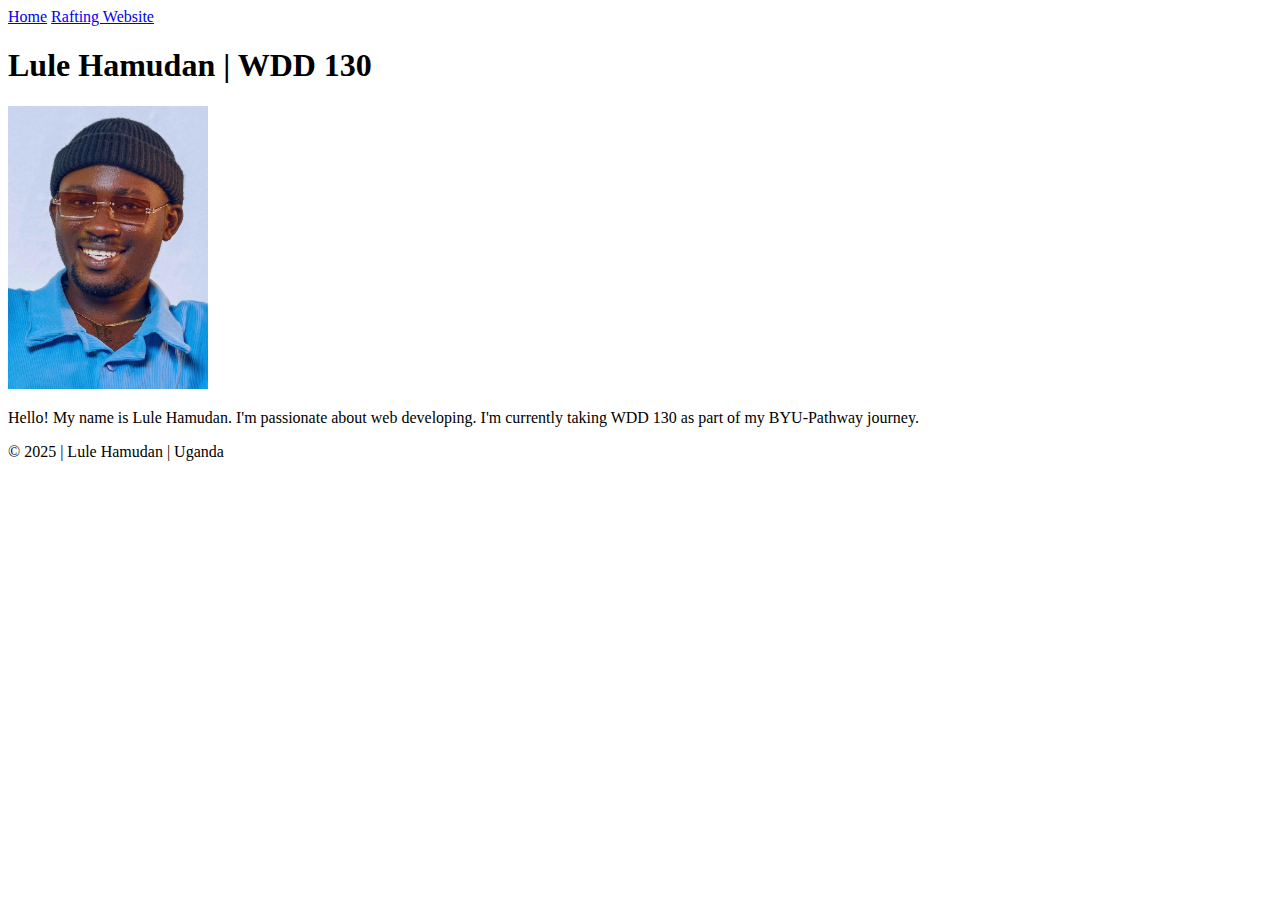
<file: index.html>
<!DOCTYPE html>
<html lang="en-US">
<head>
  <meta charset="utf-8">
  <meta name="viewport" content="width=device-width, initial-scale=1.0">
  <title>Lule Hamudan | WDD 130</title>
</head>
<body>
  <header>
    <nav>
      <a href="#">Home</a>
      <a href="wwr/">Rafting Website</a>
    </nav>
  </header>
  <main>
    <h1>Lule Hamudan | WDD 130</h1>
    <img src="images/profile.jpg" alt="Lule Hamudan profile" width="200">
    <p>Hello! My name is Lule Hamudan. I'm passionate about web developing. 
       I'm currently taking WDD 130 as part of my BYU-Pathway journey.</p>
  </main>
  <footer>
    <p>&copy; 2025 | Lule Hamudan | Uganda</p>
  </footer>
</body>
</html>
</file>
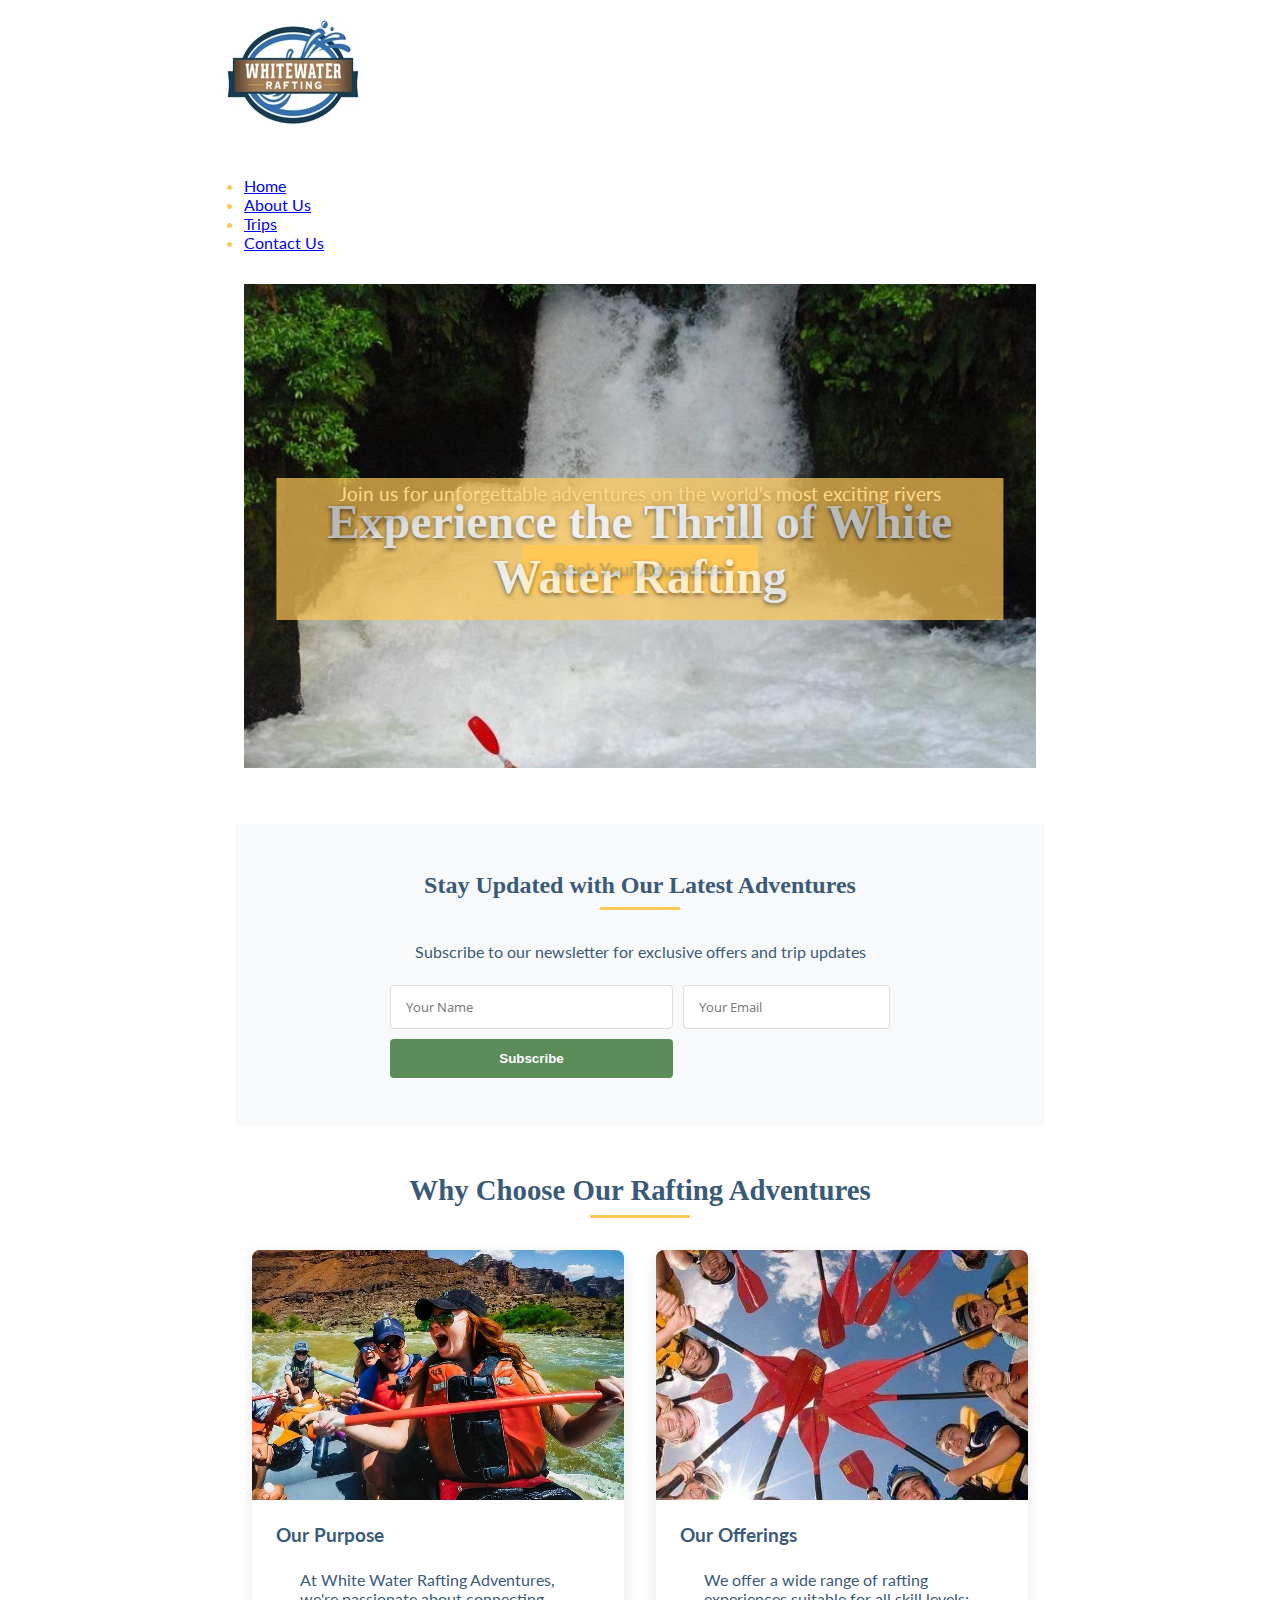
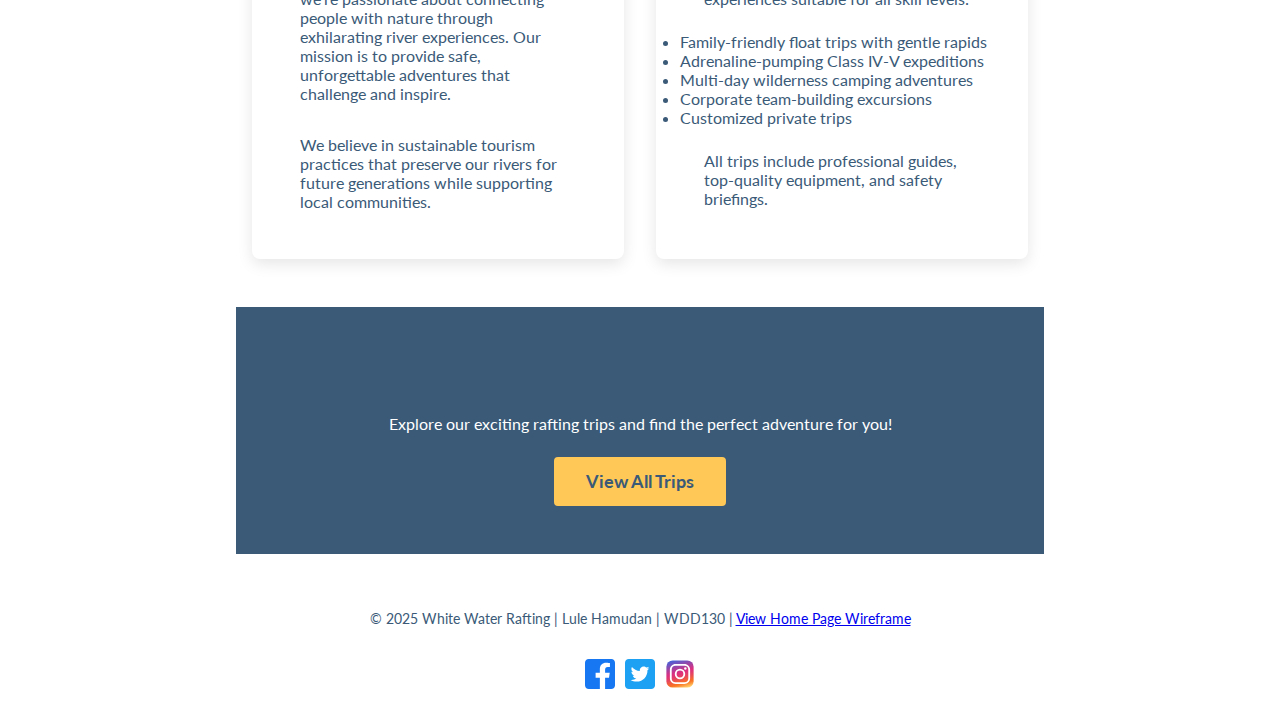
<file: wwr/index.html>
<!DOCTYPE html>
<html lang="en-US">
<head>
  <meta charset="UTF-8">
  <meta name="viewport" content="width=device-width, initial-scale=1.0">
  <meta name="description" content="Experience thrilling white water rafting adventures with expert guides. Book your unforgettable journey today!">
  <meta name="author" content="Lule Hamudan">
  <title>Home | White Water Rafting Adventures</title>
  <link rel="preconnect" href="https://fonts.googleapis.com">
  <link rel="preconnect" href="https://fonts.gstatic.com" crossorigin>
  <link href="https://fonts.googleapis.com/css2?family=Lato:wght@400;700&family=Open+Sans:wght@400;700&display=swap" rel="stylesheet">
  <link rel="stylesheet" href="styles/rafting.css">
  <style>
    /* Home page specific styles */
    .hero {
      position: relative;
      margin-bottom: 3rem;
      height: 500px;
      overflow: hidden;
    }
    
    .hero img {
      width: 100%;
      height: 100%;
      object-fit: cover;
      display: block;
    }
    
    .hero-content {
      position: absolute;
      top: 50%;
      left: 50%;
      transform: translate(-50%, -50%);
      text-align: center;
      color: white;
      width: 90%;
      max-width: 800px;
      text-shadow: 0 2px 4px rgba(0,0,0,0.7);
    }
    
    .hero h1 {
      font-family: Georgia, serif;
      font-size: 3rem;
      margin-bottom: 1.5rem;
    }
    
    .hero p {
      font-size: 1.2rem;
      margin-bottom: 2rem;
    }
    
    .cta-button {
      display: inline-block;
      background-color: #FFC857;
      color: #3A5A78;
      text-decoration: none;
      padding: 12px 30px;
      border-radius: 4px;
      font-weight: bold;
      font-size: 1.1rem;
      transition: all 0.3s ease;
      border: 2px solid #FFC857;
    }
    
    .cta-button:hover {
      background-color: transparent;
      color: #FFC857;
      transform: translateY(-3px);
    }
    
    .newsletter {
      background-color: #f8f9fa;
      padding: 3rem 2rem;
      text-align: center;
      margin-bottom: 3rem;
    }
    
    .newsletter h2 {
      font-family: Georgia, serif;
      color: #3A5A78;
      margin-bottom: 1.5rem;
      position: relative;
    }
    
    .newsletter h2::after {
      content: "";
      display: block;
      width: 80px;
      height: 3px;
      background: #FFC857;
      margin: 0.5rem auto;
    }
    
    .newsletter-form {
      max-width: 500px;
      margin: 0 auto;
      display: grid;
      grid-template-columns: 1fr auto;
      gap: 10px;
    }
    
    .newsletter-form input {
      padding: 12px 15px;
      border: 1px solid #ddd;
      border-radius: 4px;
      font-family: 'Open Sans', sans-serif;
    }
    
    .newsletter-form button {
      background-color: #5B8C5A;
      color: white;
      border: none;
      border-radius: 4px;
      padding: 12px 20px;
      cursor: pointer;
      font-weight: bold;
      transition: background-color 0.3s ease;
    }
    
    .newsletter-form button:hover {
      background-color: #4a7a49;
    }
    
    .grid-section {
      max-width: 1200px;
      margin: 0 auto 3rem;
      padding: 0 2rem;
    }
    
    .section-title {
      text-align: center;
      font-family: Georgia, serif;
      color: #3A5A78;
      font-size: 1.8rem;
      margin-bottom: 2rem;
      position: relative;
    }
    
    .section-title::after {
      content: "";
      display: block;
      width: 100px;
      height: 3px;
      background: #FFC857;
      margin: 0.5rem auto;
    }
    
    .grid-container {
      display: grid;
      grid-template-columns: repeat(auto-fit, minmax(300px, 1fr));
      gap: 2rem;
    }
    
    .grid-item {
      background: white;
      border-radius: 8px;
      overflow: hidden;
      box-shadow: 0 5px 15px rgba(0,0,0,0.1);
      transition: transform 0.3s ease;
    }
    
    .grid-item:hover {
      transform: translateY(-10px);
    }
    
    .grid-image {
      height: 250px;
      overflow: hidden;
    }
    
    .grid-image img {
      width: 100%;
      height: 100%;
      object-fit: cover;
      transition: transform 0.3s ease;
    }
    
    .grid-item:hover .grid-image img {
      transform: scale(1.05);
    }
    
    .grid-content {
      padding: 1.5rem;
    }
    
    .grid-content h3 {
      color: #3A5A78;
      margin-bottom: 1rem;
    }
    
    .trip-cta {
      background-color: #3A5A78;
      padding: 3rem 2rem;
      text-align: center;
      color: white;
      margin-bottom: 3rem;
    }
    
    .trip-cta h2 {
      font-family: Georgia, serif;
      margin-bottom: 1.5rem;
    }
    
    /* Responsive adjustments */
    @media (max-width: 768px) {
      .hero {
        height: 400px;
      }
      
      .hero h1 {
        font-size: 2.2rem;
      }
      
      .newsletter-form {
        grid-template-columns: 1fr;
      }
    }
    
    @media (max-width: 480px) {
      .hero {
        height: 300px;
      }
      
      .hero h1 {
        font-size: 1.8rem;
      }
    }
  </style>
</head>

<body>
  <header>
    <img src="images/wwr-logo.png" alt="White Water Rafting Company Logo">
    <nav>
      <ul>
        <li><a href="index.html" class="active">Home</a></li>
        <li><a href="about.html">About Us</a></li>
        <li><a href="trips.html">Trips</a></li>
        <li><a href="contact.html">Contact Us</a></li>
      </ul>
    </nav>
  </header>

  <main>
    <!-- Hero Section -->
    <section class="hero">
      <img src="images/home-hero.jpg" alt="Exciting white water rafting adventure">
      <div class="hero-content">
        <h1>Experience the Thrill of White Water Rafting</h1>
        <p>Join us for unforgettable adventures on the world's most exciting rivers</p>
        <a href="trips.html" class="cta-button">Book Your Adventure</a>
      </div>
    </section>

    <!-- Newsletter Section -->
    <section class="newsletter">
      <h2>Stay Updated with Our Latest Adventures</h2>
      <p>Subscribe to our newsletter for exclusive offers and trip updates</p>
      <form class="newsletter-form">
        <input type="text" placeholder="Your Name" required>
        <input type="email" placeholder="Your Email" required>
        <button type="submit">Subscribe</button>
      </form>
    </section>

    <!-- Purpose and Offerings Grid -->
    <section class="grid-section">
      <h2 class="section-title">Why Choose Our Rafting Adventures</h2>
      
      <div class="grid-container">
        <!-- Purpose -->
        <div class="grid-item">
          <div class="grid-image">
            <img src="images/purpose.jpg" alt="Our rafting purpose">
          </div>
          <div class="grid-content">
            <h3>Our Purpose</h3>
            <p>At White Water Rafting Adventures, we're passionate about connecting people with nature through exhilarating river experiences. Our mission is to provide safe, unforgettable adventures that challenge and inspire.</p>
            <p>We believe in sustainable tourism practices that preserve our rivers for future generations while supporting local communities.</p>
          </div>
        </div>
        
        <!-- Offerings -->
        <div class="grid-item">
          <div class="grid-image">
            <img src="images/offerings.jpg" alt="Our rafting offerings">
          </div>
          <div class="grid-content">
            <h3>Our Offerings</h3>
            <p>We offer a wide range of rafting experiences suitable for all skill levels:</p>
            <ul>
              <li>Family-friendly float trips with gentle rapids</li>
              <li>Adrenaline-pumping Class IV-V expeditions</li>
              <li>Multi-day wilderness camping adventures</li>
              <li>Corporate team-building excursions</li>
              <li>Customized private trips</li>
            </ul>
            <p>All trips include professional guides, top-quality equipment, and safety briefings.</p>
          </div>
        </div>
      </div>
    </section>

    <!-- Call to Action - Trips Page -->
    <section class="trip-cta">
      <h2>Ready for Your Next Adventure?</h2>
      <p>Explore our exciting rafting trips and find the perfect adventure for you!</p>
      <a href="trips.html" class="cta-button">View All Trips</a>
    </section>
  </main>

  <footer>
    <p>&copy; 2025 White Water Rafting | Lule Hamudan | WDD130 | 
      <a href="images/home-wireframe.jpg" target="_blank">View Home Page Wireframe</a>
    </p>
    <nav class="socialmedia">
      <a href="https://facebook.com"><img src="images/facebook.svg" alt="Find Us on Facebook"></a>
      <a href="https://twitter.com"><img src="images/twitter.svg" alt="Follow Us on Twitter"></a>
      <a href="https://instagram.com"><img src="images/instagram.svg" alt="Follow Us on Instagram"></a>
    </nav>
  </footer>
</body>
</html>
</file>
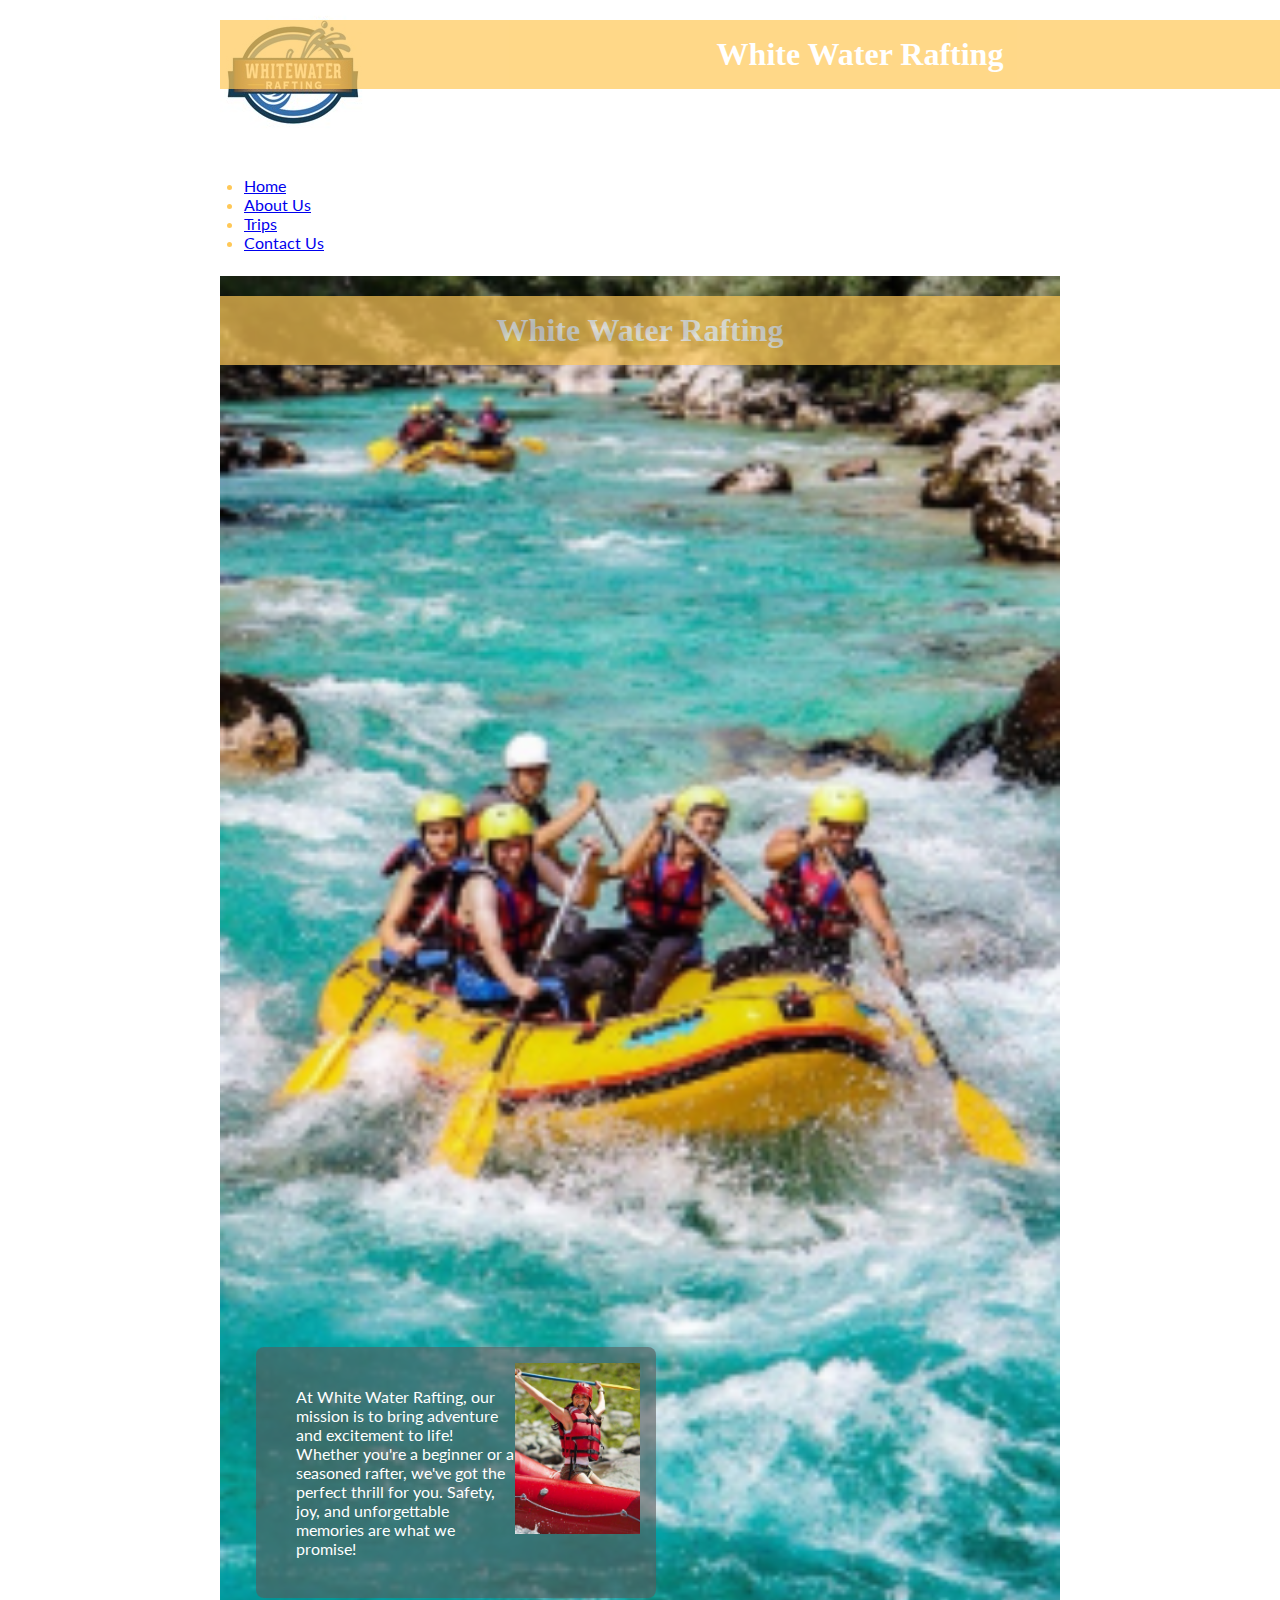
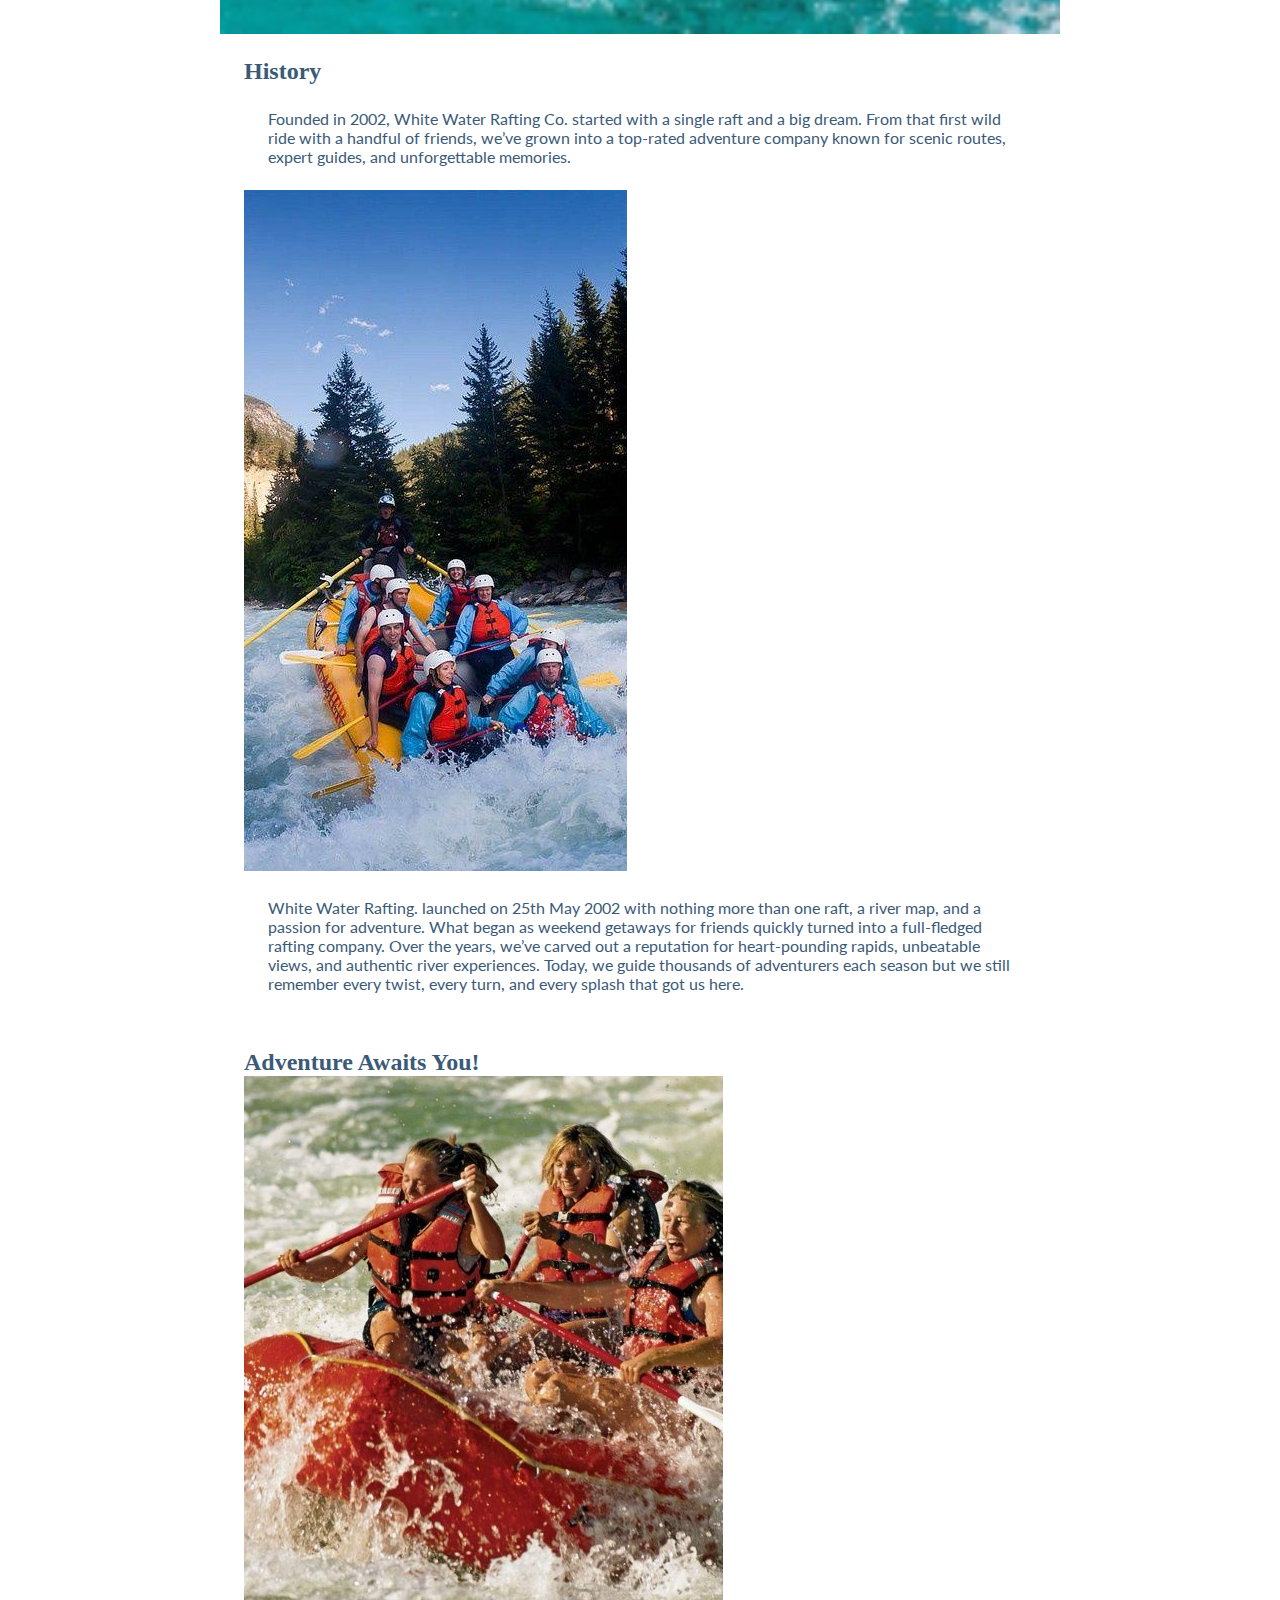
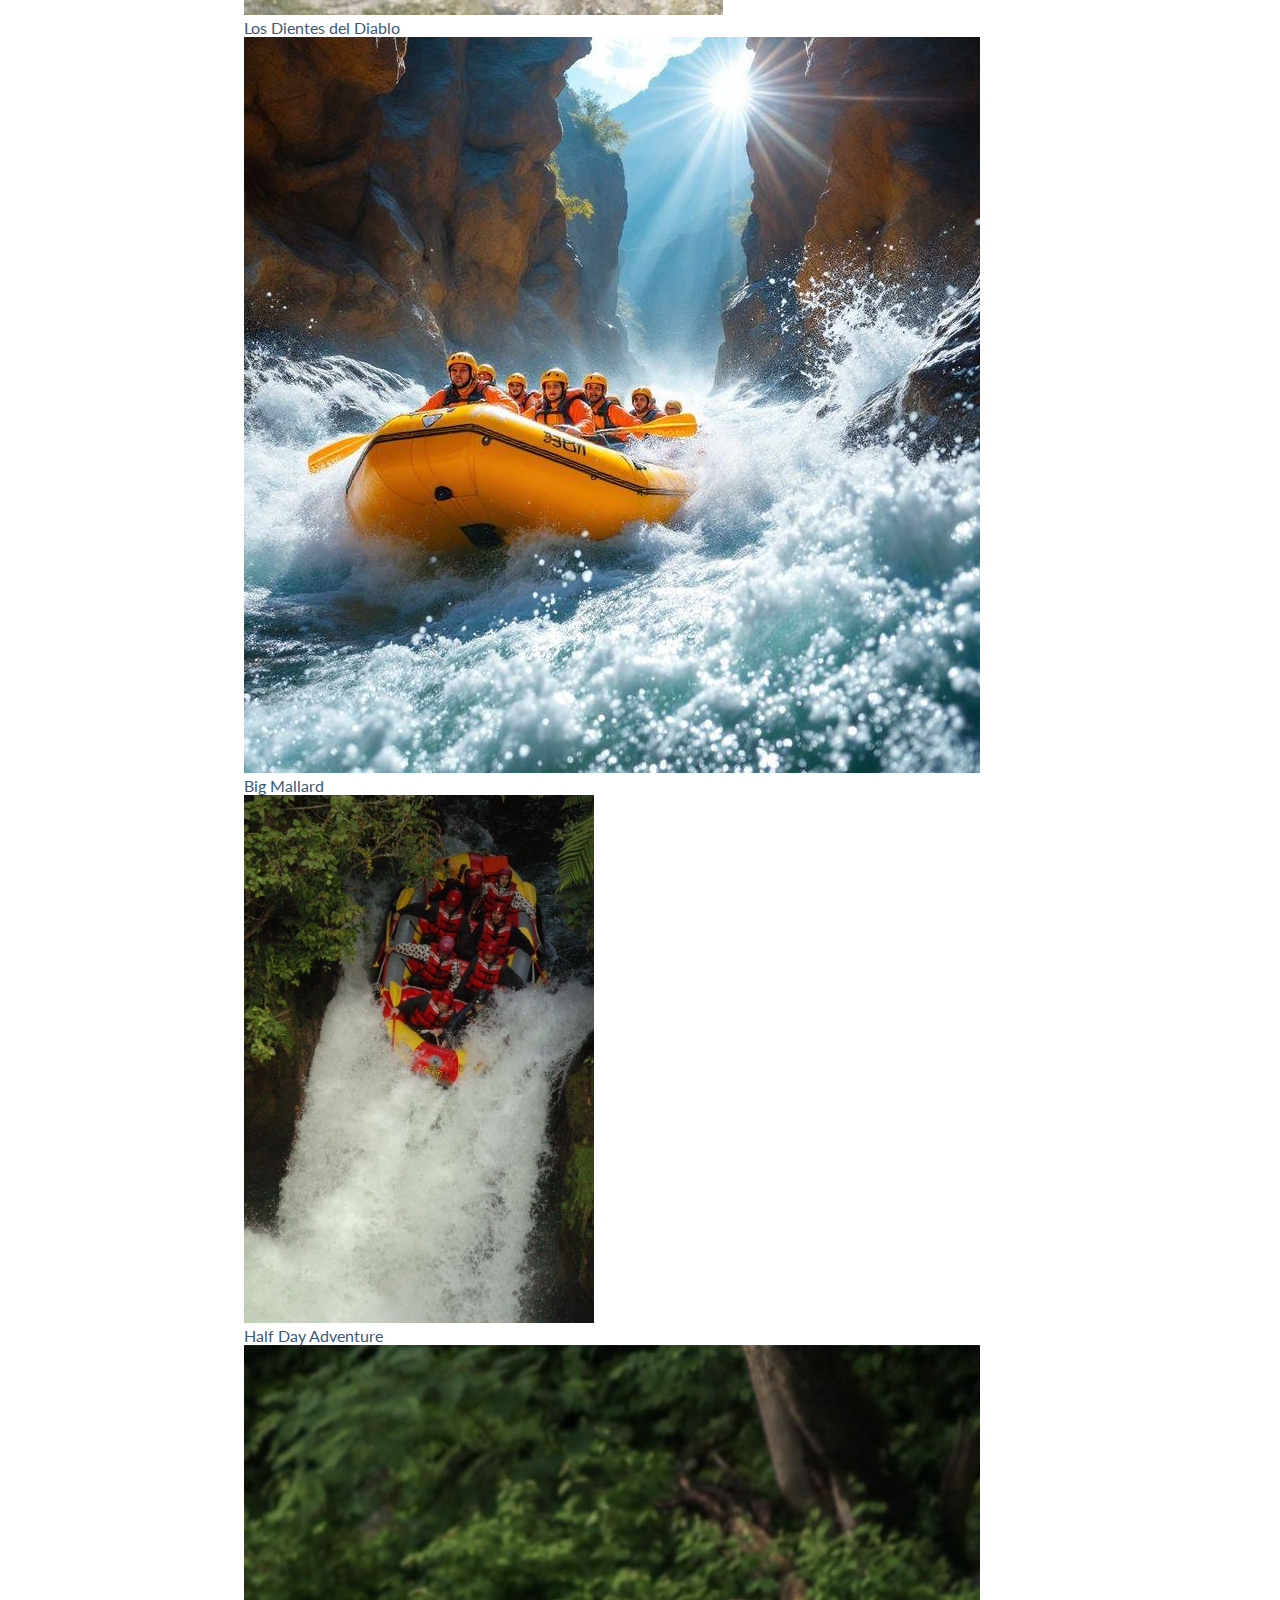
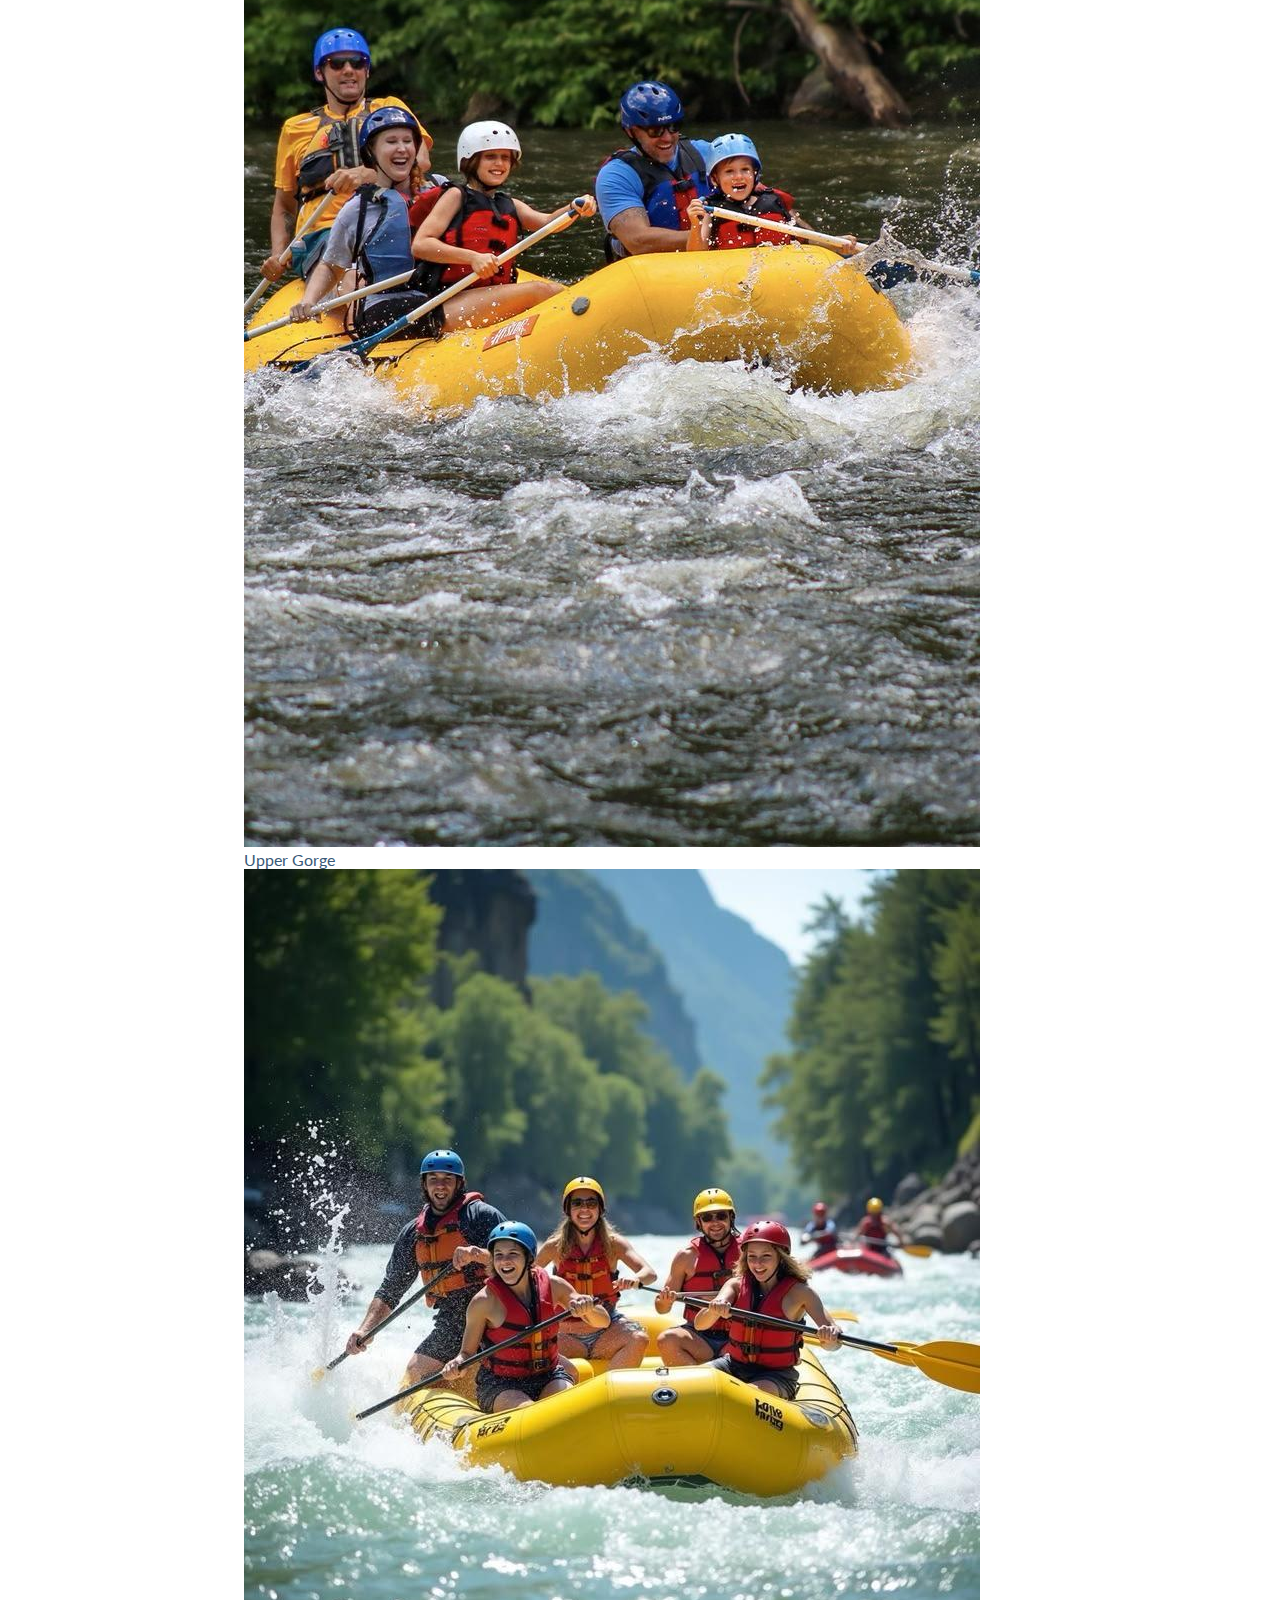
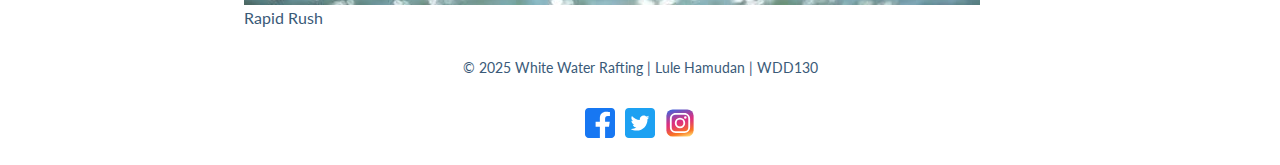
<file: wwr/about.html>
<!DOCTYPE html>
<html lang="en">
<head>
  <meta charset="UTF-8">
  <meta name="viewport" content="width=device-width, initial-scale=1.0" />
  <meta name="description" content="About Us page introduces our white water rafting company, sharing our mission, history,
   and passion for outdoor adventure. It helps visitors understand who we are, what we offer, and why we love what we do." />
  <meta name="author" content="Lule Hamudan" />
  <title>About Us - White Water Rafting</title>
  
  <!-- Google Fonts -->
  <link rel="preconnect" href="https://fonts.googleapis.com">
  <link rel="preconnect" href="https://fonts.gstatic.com" crossorigin>
  <link href="https://fonts.googleapis.com/css2?family=Lato:wght@400;700&family=Open+Sans:wght@400;700&display=swap" rel="stylesheet">
  
  <!-- Stylesheet -->
  <link rel="stylesheet" href="styles/rafting.css"> 
</head>

<body>
  <header>
    <img src="images/wwr-logo.png" alt="Rafting Company Logo">
    <h1>White Water Rafting</h1>
    <nav>
      <ul>
        <li><a href="index.html">Home</a></li>
        <li><a href="about.html">About Us</a></li>
        <li><a href="trips.html">Trips</a></li>
        <li><a href="contact.html">Contact Us</a></li>
      </ul>
    </nav>
  </header>

  <main>
    <div class="hero">
      <img src="images/hero.jpg" alt="Rafting Adventure">
      <h1>White Water Rafting</h1>
      <article>
        <img src="images/client.jpg" alt="Happy Client">
        <p>At White Water Rafting, our mission is to bring adventure and excitement to life! Whether you're a beginner or a seasoned rafter,
           we've got the perfect thrill for you. Safety, joy, and unforgettable memories are what we promise!</p>
      </article>
    </div>

    <section class="history">
      <h2>History</h2>
      <div class="history-grid">
      <div class="history-left">
        <p>Founded in 2002, White Water Rafting Co. started with a single raft and a big dream. From that first wild ride with a handful of friends, we’ve grown into a top-rated adventure company known for scenic routes, expert guides, and unforgettable memories.</p>
        </div>
        <div class="history-image">
        <img src="images/history.jpg" alt="Our rafting history">
        </div>
        <div class="history-right">
        <p>White Water Rafting. launched on 25th May 2002 with nothing more than one raft, a river map, and a passion for adventure. What began as weekend getaways for friends quickly turned into a full-fledged rafting company. Over the years, we’ve carved out a reputation for heart-pounding rapids, unbeatable views, and authentic river experiences. Today, we guide thousands of adventurers each season but we still remember every twist, every turn, and every splash that got us here.</p>
      </div>
    </section>

    <section class="adventures">
      <h2>Adventure Awaits You!</h2>
      <div class="adventure-gallery">
        <figure>
          <img src="images/river1.jpg" alt="Rafting Adventure 1">
          <figcaption>Los Dientes del Diablo</figcaption>
        </figure>
        <figure>
          <img src="images/river2.jpg" alt="Rafting Adventure 2">
          <figcaption>Big Mallard</figcaption>
        </figure>
        <figure>
          <img src="images/river3.jpg" alt="Rafting Adventure 3">
          <figcaption>Half Day Adventure</figcaption>
        </figure>
        <figure>
          <img src="images/river4.jpg" alt="Rafting Adventure 4">
          <figcaption>Upper Gorge</figcaption>
        </figure>
        <figure>
          <img src="images/river5.jpg" alt="Rafting Adventure 5">
          <figcaption>Rapid Rush</figcaption>
        </figure>
      </div>
    </section>
  </main>

  <footer>
    <p>&copy; 2025 White Water Rafting | Lule Hamudan | WDD130</p>
    <nav class="socialmedia">
      <a href="https://facebook.com">
        <img src="images/facebook.svg" alt="Visit us on Facebook">
      </a>
      <a href="https://twitter.com">
        <img src="images/twitter.svg" alt="Follow us on Twitter">
      </a>
      <a href="https://instagram.com">
        <img src="images/instagram.svg" alt="Follow us on Instagram">
      </a>
    </nav>
  </footer>
</body>
</html>
</file>
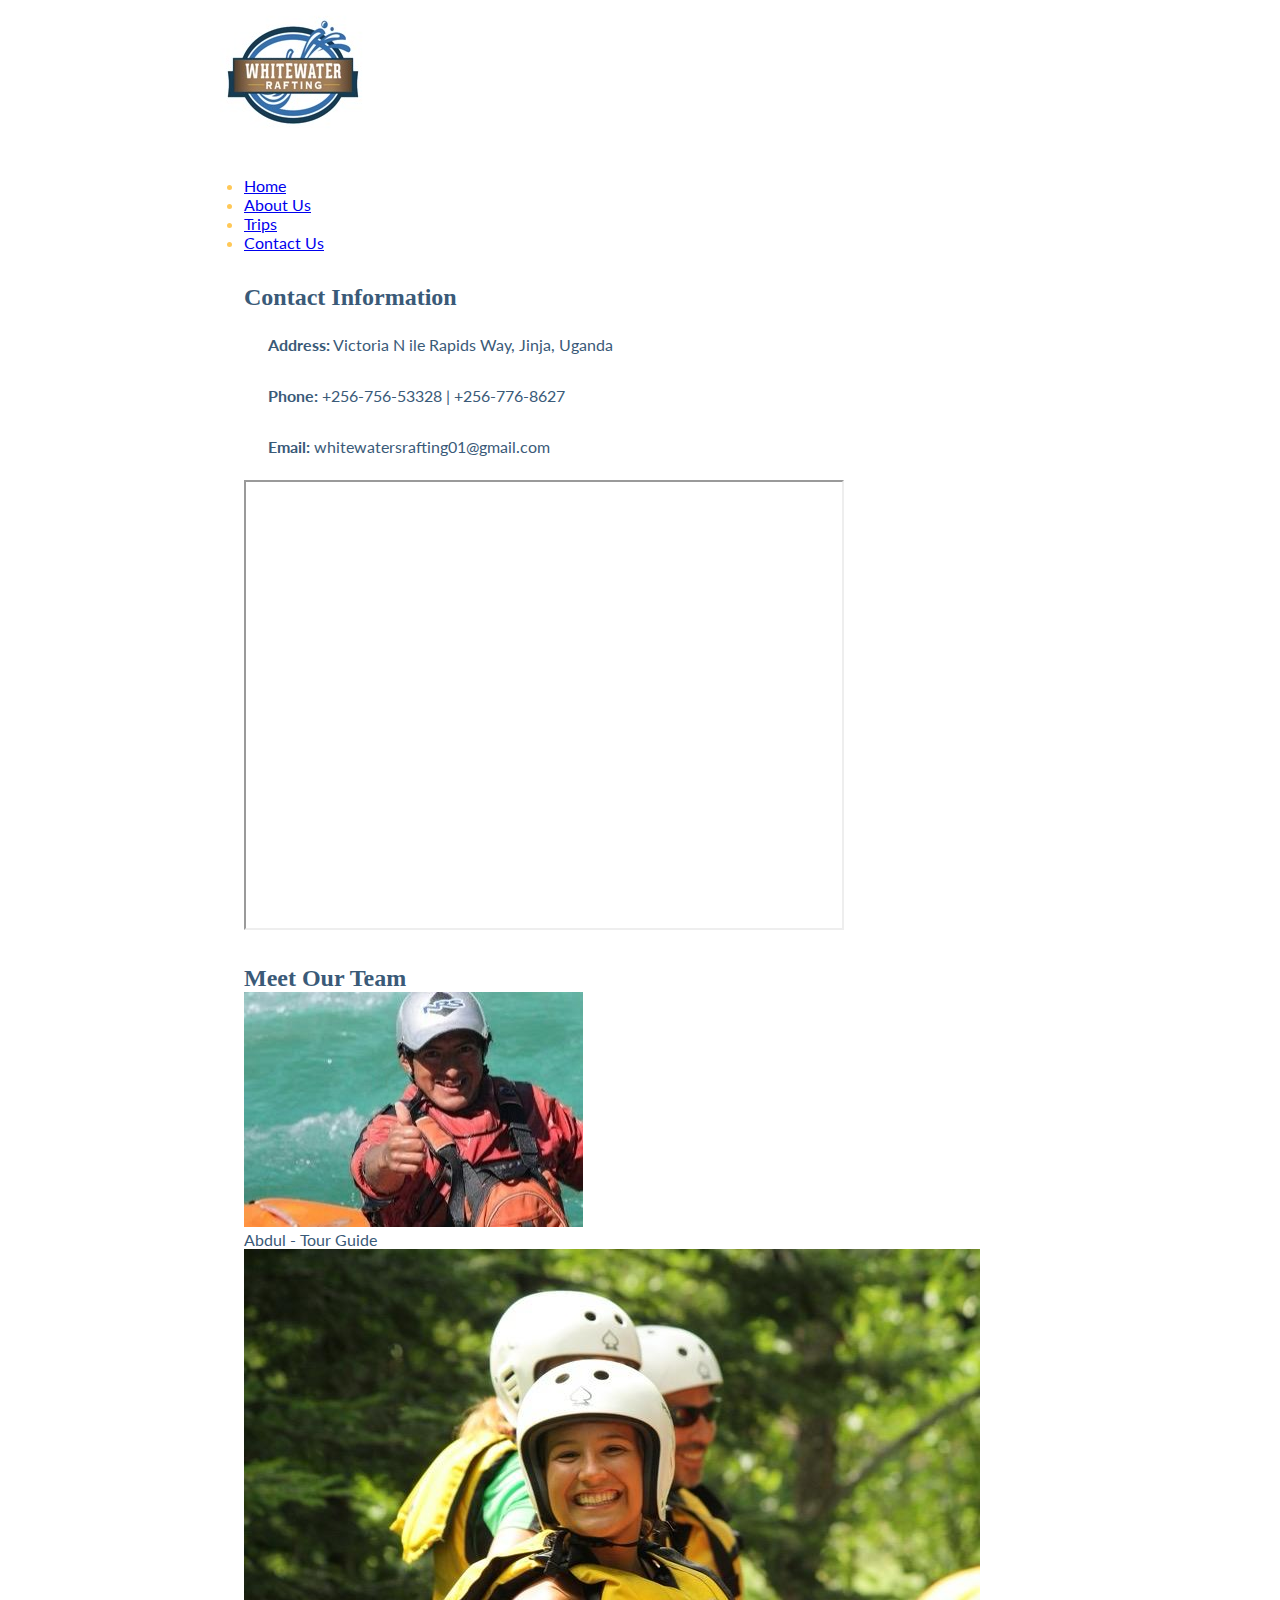
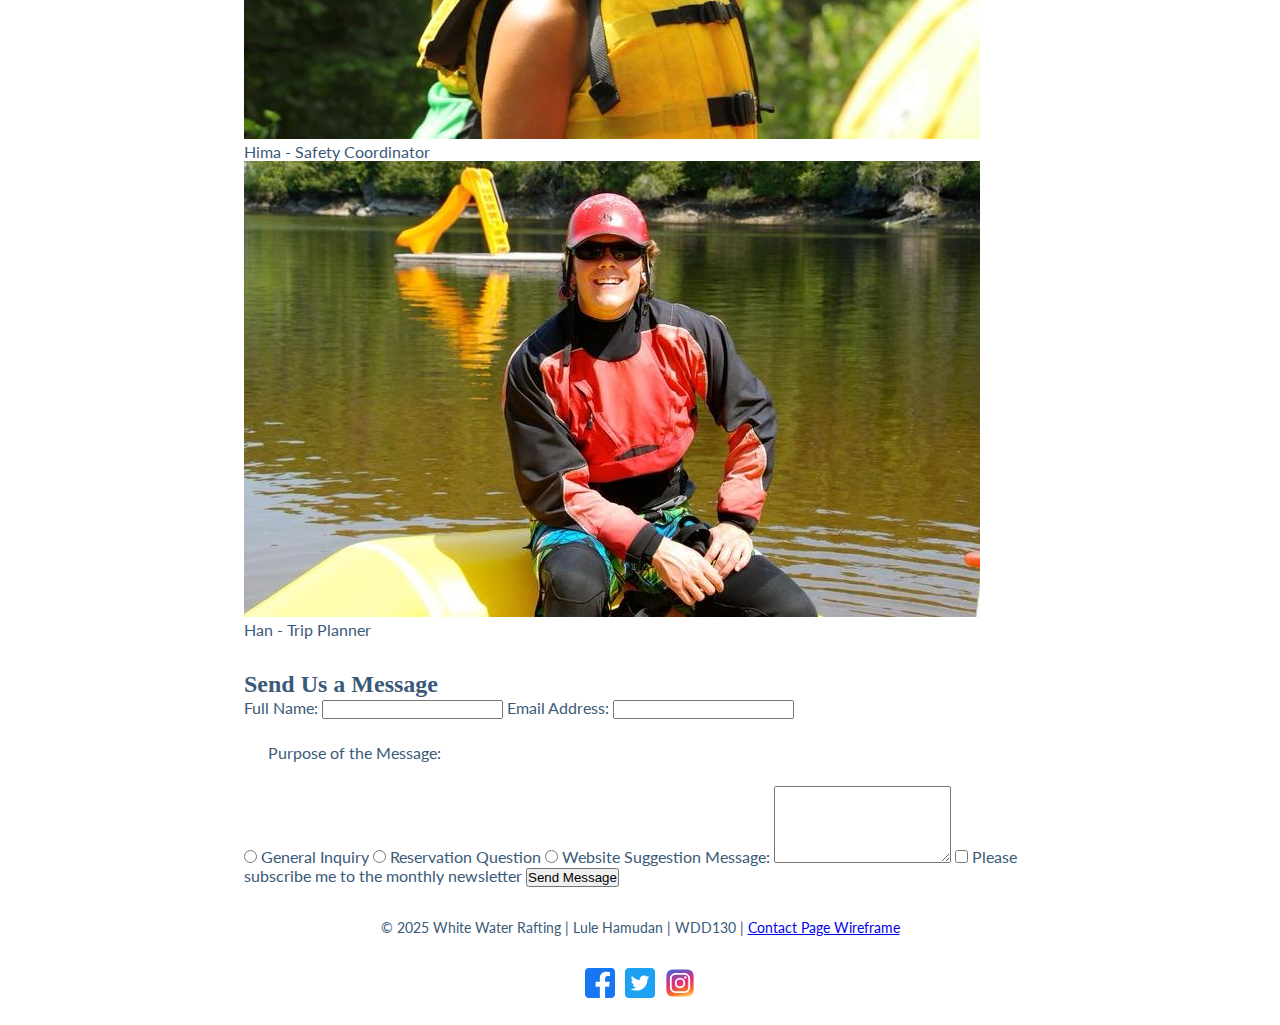
<file: wwr/contact.html>
<!DOCTYPE html>
<html lang="en-US">
<head>
  <meta charset="UTF-8" />
  <meta name="viewport" content="width=device-width, initial-scale=1.0" />
  <meta name="description" content="Contact White Water Rafting - Reach out with questions, bookings, or feedback. Get in touch with our friendly team and plan your adventure today!" />
  <meta name="author" content="Lule Hamudan" />
  <title>Contact Us | White Water Rafting Adventures</title>
  <link rel="preconnect" href="https://fonts.googleapis.com" />
  <link rel="preconnect" href="https://fonts.gstatic.com" crossorigin />
  <link href="https://fonts.googleapis.com/css2?family=Lato:wght@400;700&family=Open+Sans:wght@400;700&display=swap" rel="stylesheet" />
  <link rel="stylesheet" href="styles/rafting.css" />
</head>

<body>
  <header>
    <img src="images/wwr-logo.png" alt="White Water Rafting Company Logo" />
    <nav>
      <ul>
        <li><a href="index.html">Home</a></li>
        <li><a href="about.html">About Us</a></li>
        <li><a href="trips.html">Trips</a></li>
        <li><a href="contact.html">Contact Us</a></li>
      </ul>
    </nav>
  </header>

  <main>
    <section class="contact-info">
      <h2>Contact Information</h2>
      <p><strong>Address:</strong> Victoria N ile Rapids Way, Jinja, Uganda</p>
      <p><strong>Phone:</strong> +256-756-53328 | +256-776-8627</p>
      <p><strong>Email:</strong> whitewatersrafting01@gmail.com</p>

      <div class="map-container">
        <iframe src="https://www.google.com/maps/embed?pb=!1m14!1m12!1m3!1d16914.360377295525!2d33.05460733788301!3d0.6063497360196052!2m3!1f0!2f0!3f0!3m2!1i1024!2i768!4f13.1!5e0!3m2!1sen!2sug!4v1753869447758!5m2!1sen!2sug"width="600" height="450" allowfullscreen="" loading="lazy" referrerpolicy="no-referrer-when-downgrade"></iframe>
      </div>
    </section>

    <section class="employees">
      <h2>Meet Our Team</h2>
      <div class="employee-gallery">
        <figure>
          <img src="images/employee1.jpg" alt="Jane - Tour Guide" />
          <figcaption>Abdul - Tour Guide</figcaption>
        </figure>
        <figure>
          <img src="images/employee2.jpg" alt="Mike - Safety Coordinator" />
          <figcaption>Hima - Safety Coordinator</figcaption>
        </figure>
        <figure>
          <img src="images/employee3.jpg" alt="Sarah - Trip Planner" />
          <figcaption>Han - Trip Planner</figcaption>
        </figure>
      </div>
    </section>

    <section class="contact-form">
      <h2>Send Us a Message</h2>
      <form action="#" method="post">
        <label for="name">Full Name:</label>
        <input type="text" id="name" name="name" required />

        <label for="email">Email Address:</label>
        <input type="email" id="email" name="email" required />

        <p>Purpose of the Message:</p>
        <label><input type="radio" name="purpose" value="General Inquiry" required /> General Inquiry</label>
        <label><input type="radio" name="purpose" value="Reservation Question" /> Reservation Question</label>
        <label><input type="radio" name="purpose" value="Website Suggestion" /> Website Suggestion</label>

        <label for="message">Message:</label>
        <textarea id="message" name="message" rows="5" required></textarea>

        <label><input type="checkbox" name="newsletter" /> Please subscribe me to the monthly newsletter</label>

        <button type="submit">Send Message</button>
      </form>
    </section>
  </main>

  <footer>
    <p>&copy; 2025 White Water Rafting | Lule Hamudan | WDD130 | <a href="https://app.moqups.com/cBoKk04jAJ0vvKjLwamoGpokmVT7h8Ps/view/page/ad12de680" target="_blank">Contact Page Wireframe</a></p>
    <nav class="socialmedia">
      <a href="https://facebook.com"><img src="images/facebook.svg" alt="Finf Us on Facebook" /></a>
      <a href="https://twitter.com"><img src="images/twitter.svg" alt="Follow Us on Twitter" /></a>
      <a href="https://instagram.com"><img src="images/instagram.svg" alt="follow Us on Instagram" /></a>
    </nav>
  </footer>
</body>
</html>
</file>
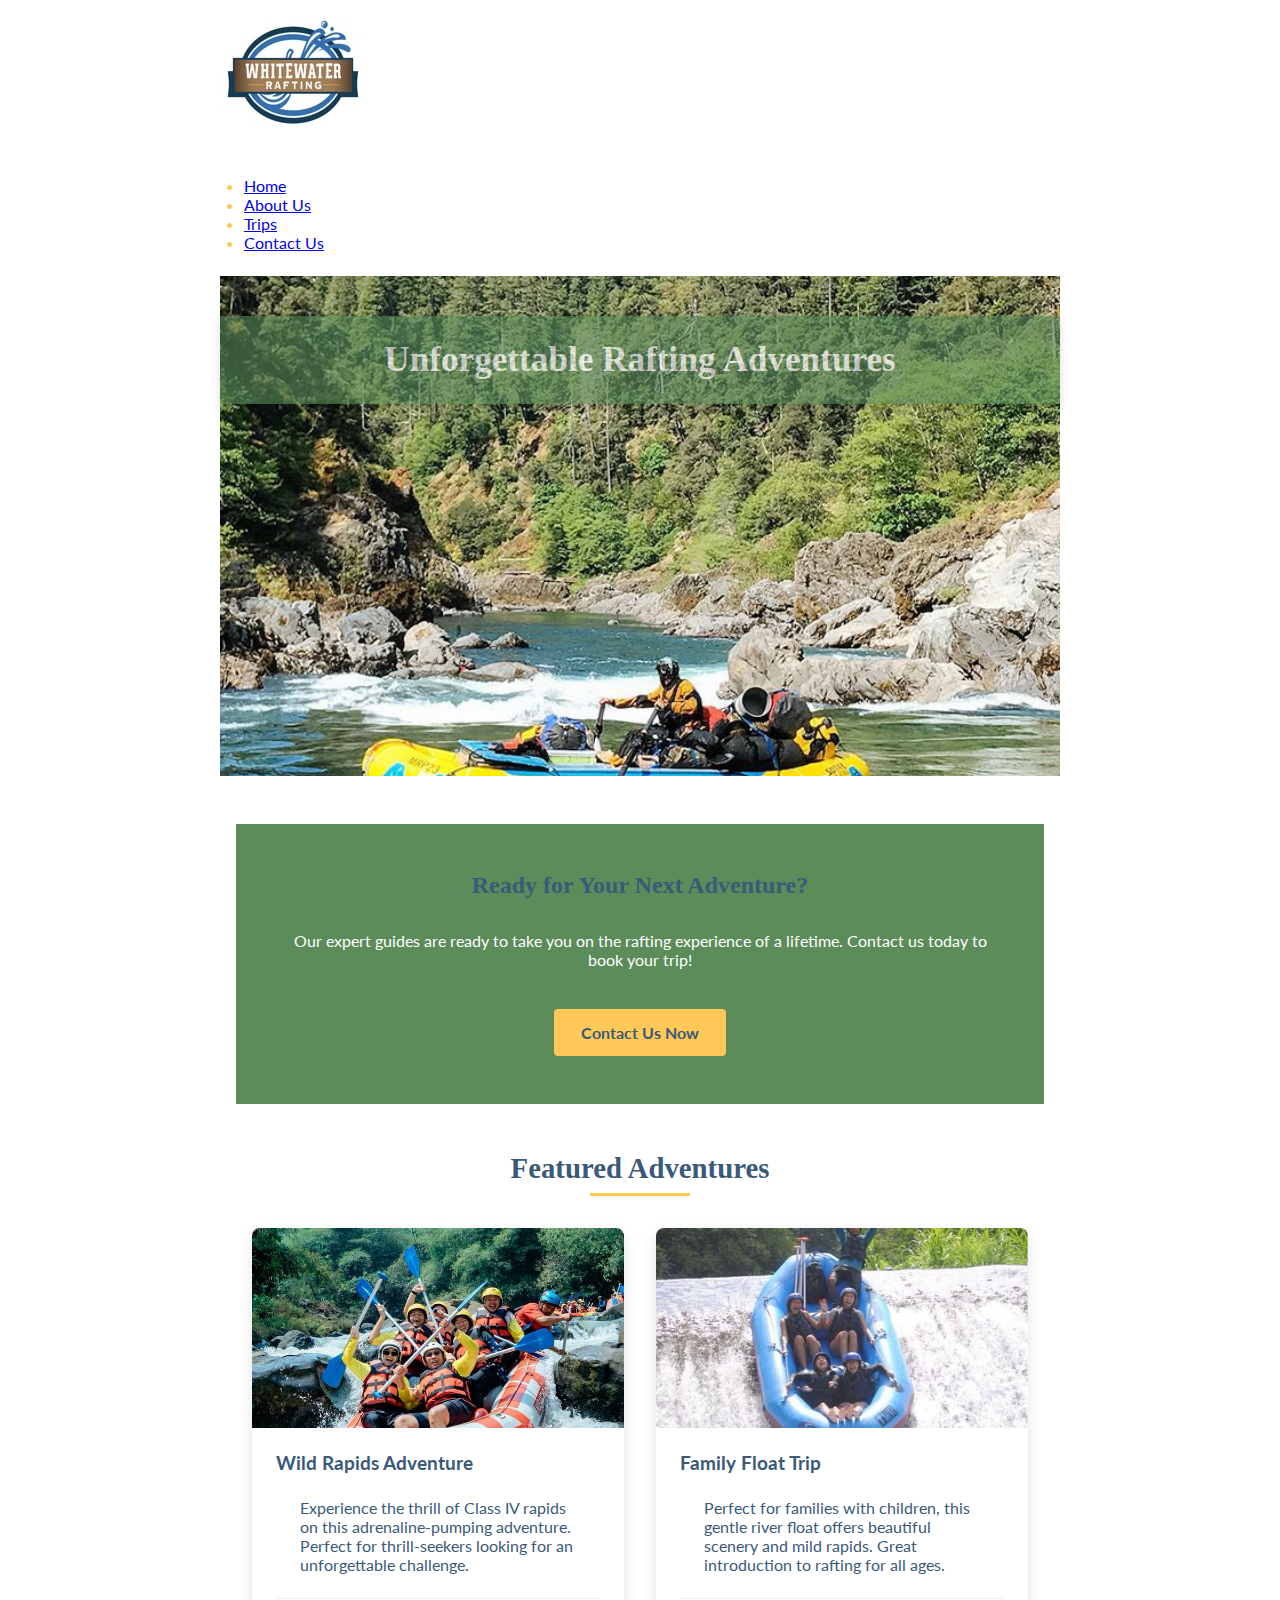
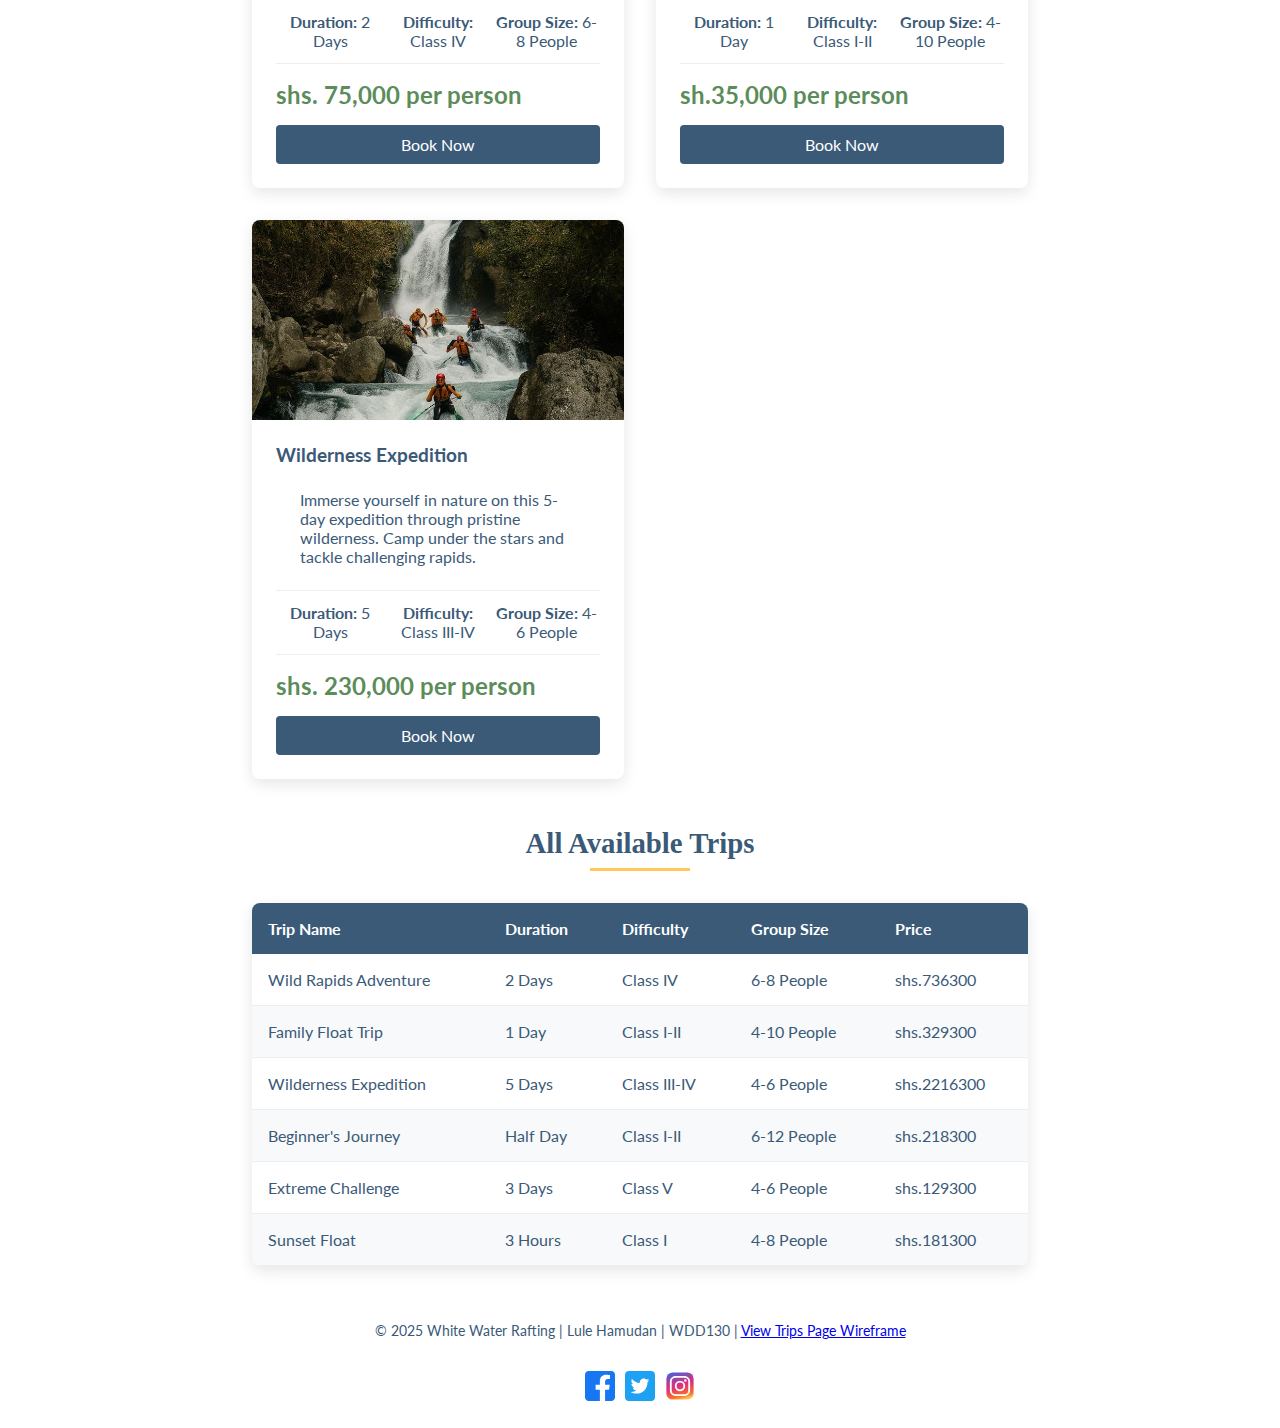
<file: wwr/trips.html>
<!DOCTYPE html>
<html lang="en-US">
<head>
  <meta charset="UTF-8">
  <meta name="viewport" content="width=device-width, initial-scale=1.0">
  <meta name="description" content="Explore our white water rafting trips - from beginner to expert adventures. Book your thrilling rafting experience today!">
  <meta name="author" content="Lule Hamudan">
  <title>Rafting Trips | White Water Rafting Adventures</title>
  <link rel="preconnect" href="https://fonts.googleapis.com">
  <link rel="preconnect" href="https://fonts.gstatic.com" crossorigin>
  <link href="https://fonts.googleapis.com/css2?family=Lato:wght@400;700&family=Open+Sans:wght@400;700&display=swap" rel="stylesheet">
  <link rel="stylesheet" href="styles/rafting.css">
  <style>
    /* Additional styles specific to trips page */
    .trips-hero {
      position: relative;
      margin-bottom: 3rem;
    }
    
    
    .trips-hero img {
      width: 100%;
      height: auto;
      max-height: 500px;
      object-fit: cover;
      display: block;
    }
    
    .trips-hero h1 {
      position: absolute;
      top: 40px;
      left: 0;
      width: 100%;
      text-align: center;
      background-color: rgba(90, 140, 90, 0.85);
      color: white;
      padding: 1.5rem;
      font-family: Georgia, serif;
      font-size: 2.2rem;
      margin: 0;
      box-shadow: 0 4px 8px rgba(0,0,0,0.2);
    }
    
    .cta-section {
      text-align: center;
      padding: 3rem 2rem;
      background-color: #5B8C5A;
      color: white;
      margin-bottom: 3rem;
    }
    
    .cta-section h2 {
      font-family: Georgia, serif;
      margin-bottom: 1.5rem;
    }
    
    .cta-button {
      display: inline-block;
      background-color: #FFC857;
      color: #3A5A78;
      text-decoration: none;
      padding: 12px 25px;
      border-radius: 4px;
      font-weight: bold;
      margin-top: 1rem;
      transition: all 0.3s ease;
      border: 2px solid #FFC857;
    }
    
    .cta-button:hover {
      background-color: transparent;
      color: #FFC857;
      transform: translateY(-3px);
    }
    
    .trip-details {
      max-width: 1200px;
      margin: 0 auto 3rem;
      padding: 0 2rem;
    }
    
    .section-title {
      text-align: center;
      font-family: Georgia, serif;
      color: #3A5A78;
      font-size: 1.8rem;
      margin-bottom: 2rem;
      position: relative;
    }
    
    .section-title::after {
      content: "";
      display: block;
      width: 100px;
      height: 3px;
      background: #FFC857;
      margin: 0.5rem auto;
    }
    
    .trip-cards {
      display: grid;
      grid-template-columns: repeat(auto-fit, minmax(300px, 1fr));
      gap: 2rem;
      margin-bottom: 3rem;
    }
    
    .trip-card {
      background: white;
      border-radius: 8px;
      overflow: hidden;
      box-shadow: 0 5px 15px rgba(0,0,0,0.1);
      transition: transform 0.3s ease;
    }
    
    .trip-card:hover {
      transform: translateY(-10px);
    }
    
    .trip-image {
      height: 200px;
      overflow: hidden;
    }
    
    .trip-image img {
      width: 100%;
      height: 100%;
      object-fit: cover;
      transition: transform 0.3s ease;
    }
    
    .trip-card:hover .trip-image img {
      transform: scale(1.05);
    }
    
    .trip-content {
      padding: 1.5rem;
    }
    
    .trip-content h3 {
      color: #3A5A78;
      margin-bottom: 0.5rem;
    }
    
    .trip-meta {
      display: flex;
      justify-content: space-between;
      margin: 1rem 0;
      padding: 0.8rem 0;
      border-top: 1px solid #eee;
      border-bottom: 1px solid #eee;
    }
    
    .trip-meta div {
      text-align: center;
      flex: 1;
    }
    
    .price {
      font-size: 1.5rem;
      font-weight: bold;
      color: #5B8C5A;
      margin: 1rem 0;
    }
    
    .book-button {
      display: block;
      background-color: #3A5A78;
      color: white;
      text-align: center;
      padding: 10px;
      border-radius: 4px;
      text-decoration: none;
      transition: background-color 0.3s ease;
    }
    
    .book-button:hover {
      background-color: #2a4560;
    }
    
    .trips-table {
      background: white;
      border-radius: 8px;
      overflow: hidden;
      box-shadow: 0 5px 15px rgba(0,0,0,0.1);
      margin-bottom: 3rem;
    }
    
    table {
      width: 100%;
      border-collapse: collapse;
    }
    
    thead {
      background-color: #3A5A78;
      color: white;
    }
    
    th {
      padding: 1rem;
      text-align: left;
    }
    
    tbody tr {
      border-bottom: 1px solid #eee;
    }
    
    tbody tr:nth-child(even) {
      background-color: #f8f9fa;
    }
    
    td {
      padding: 1rem;
    }
    
    /* Responsive adjustments */
    @media (max-width: 768px) {
      .trip-meta {
        flex-direction: column;
        gap: 1rem;
      }
      
      .trip-cards {
        grid-template-columns: 1fr;
      }
      
      table {
        display: block;
        overflow-x: auto;
      }
    }
  </style>
</head>

<body>
  <header>
    <img src="images/wwr-logo.png" alt="White Water Rafting Company Logo">
    <nav>
      <ul>
        <li><a href="index.html">Home</a></li>
        <li><a href="about.html">About Us</a></li>
        <li><a href="trips.html" class="active">Trips</a></li>
        <li><a href="contact.html">Contact Us</a></li>
      </ul>
    </nav>
  </header>

  <main>
    <div class="trips-hero">
      <img src="images/trips-hero.jpg" alt="Rafting adventure on wild river">
      <h1>Unforgettable Rafting Adventures</h1>
    </div>

    <!-- Call to Action Section -->
    <section class="cta-section">
      <h2>Ready for Your Next Adventure?</h2>
      <p>Our expert guides are ready to take you on the rafting experience of a lifetime. Contact us today to book your trip!</p>
      <a href="contact.html" class="cta-button">Contact Us Now</a>
    </section>

    <!-- Detailed Trip Descriptions -->
    <section class="trip-details">
      <h2 class="section-title">Featured Adventures</h2>
      
      <div class="trip-cards">
        <!-- Trip 1 -->
        <div class="trip-card">
          <div class="trip-image">
            <img src="images/trip1.jpg" alt="Wild Rapids Adventure">
          </div>
          <div class="trip-content">
            <h3>Wild Rapids Adventure</h3>
            <p>Experience the thrill of Class IV rapids on this adrenaline-pumping adventure. Perfect for thrill-seekers looking for an unforgettable challenge.</p>
            <div class="trip-meta">
              <div>
                <strong>Duration:</strong> 2 Days
              </div>
              <div>
                <strong>Difficulty:</strong> Class IV
              </div>
              <div>
                <strong>Group Size:</strong> 6-8 People
              </div>
            </div>
            <div class="price">shs. 75,000 per person</div>
            <a href="contact.html" class="book-button">Book Now</a>
          </div>
        </div>
        
        <!-- Trip 2 -->
        <div class="trip-card">
          <div class="trip-image">
            <img src="images/trip2.jpg" alt="Family Float Trip">
          </div>
          <div class="trip-content">
            <h3>Family Float Trip</h3>
            <p>Perfect for families with children, this gentle river float offers beautiful scenery and mild rapids. Great introduction to rafting for all ages.</p>
            <div class="trip-meta">
              <div>
                <strong>Duration:</strong> 1 Day
              </div>
              <div>
                <strong>Difficulty:</strong> Class I-II
              </div>
              <div>
                <strong>Group Size:</strong> 4-10 People
              </div>
            </div>
            <div class="price">sh.35,000 per person</div>
            <a href="contact.html" class="book-button">Book Now</a>
          </div>
        </div>
        
        <!-- Trip 3 -->
        <div class="trip-card">
          <div class="trip-image">
            <img src="images/trip3.jpg" alt="Wilderness Expedition">
          </div>
          <div class="trip-content">
            <h3>Wilderness Expedition</h3>
            <p>Immerse yourself in nature on this 5-day expedition through pristine wilderness. Camp under the stars and tackle challenging rapids.</p>
            <div class="trip-meta">
              <div>
                <strong>Duration:</strong> 5 Days
              </div>
              <div>
                <strong>Difficulty:</strong> Class III-IV
              </div>
              <div>
                <strong>Group Size:</strong> 4-6 People
              </div>
            </div>
            <div class="price">shs. 230,000 per person</div>
            <a href="contact.html" class="book-button">Book Now</a>
          </div>
        </div>
      </div>
      
      <!-- Trips Table -->
      <h2 class="section-title">All Available Trips</h2>
      <div class="trips-table">
        <table>
          <thead>
            <tr>
              <th>Trip Name</th>
              <th>Duration</th>
              <th>Difficulty</th>
              <th>Group Size</th>
              <th>Price</th>
            </tr>
          </thead>
          <tbody>
            <tr>
              <td>Wild Rapids Adventure</td>
              <td>2 Days</td>
              <td>Class IV</td>
              <td>6-8 People</td>
              <td>shs.736300</td>
            </tr>
            <tr>
              <td>Family Float Trip</td>
              <td>1 Day</td>
              <td>Class I-II</td>
              <td>4-10 People</td>
              <td>shs.329300</td>
            </tr>
            <tr>
              <td>Wilderness Expedition</td>
              <td>5 Days</td>
              <td>Class III-IV</td>
              <td>4-6 People</td>
              <td>shs.2216300</td>
            </tr>
            <tr>
              <td>Beginner's Journey</td>
              <td>Half Day</td>
              <td>Class I-II</td>
              <td>6-12 People</td>
              <td>shs.218300</td>
            </tr>
            <tr>
              <td>Extreme Challenge</td>
              <td>3 Days</td>
              <td>Class V</td>
              <td>4-6 People</td>
              <td>shs.129300</td>
            </tr>
            <tr>
              <td>Sunset Float</td>
              <td>3 Hours</td>
              <td>Class I</td>
              <td>4-8 People</td>
              <td>shs.181300</td>
            </tr>
          </tbody>
        </table>
      </div>
    </section>
  </main>

  <footer>
    <p>&copy; 2025 White Water Rafting | Lule Hamudan | WDD130 | 
      <a href="images/trips-wireframe.jpg" target="_blank">View Trips Page Wireframe</a>
    </p>
    <nav class="socialmedia">
      <a href="https://facebook.com"><img src="images/facebook.svg" alt="Find Us on Facebook"></a>
      <a href="https://twitter.com"><img src="images/twitter.svg" alt="Follow Us on Twitter"></a>
      <a href="https://instagram.com"><img src="images/instagram.svg" alt="Follow Us on Instagram"></a>
    </nav>
  </footer>
</body>
</html>
</file>
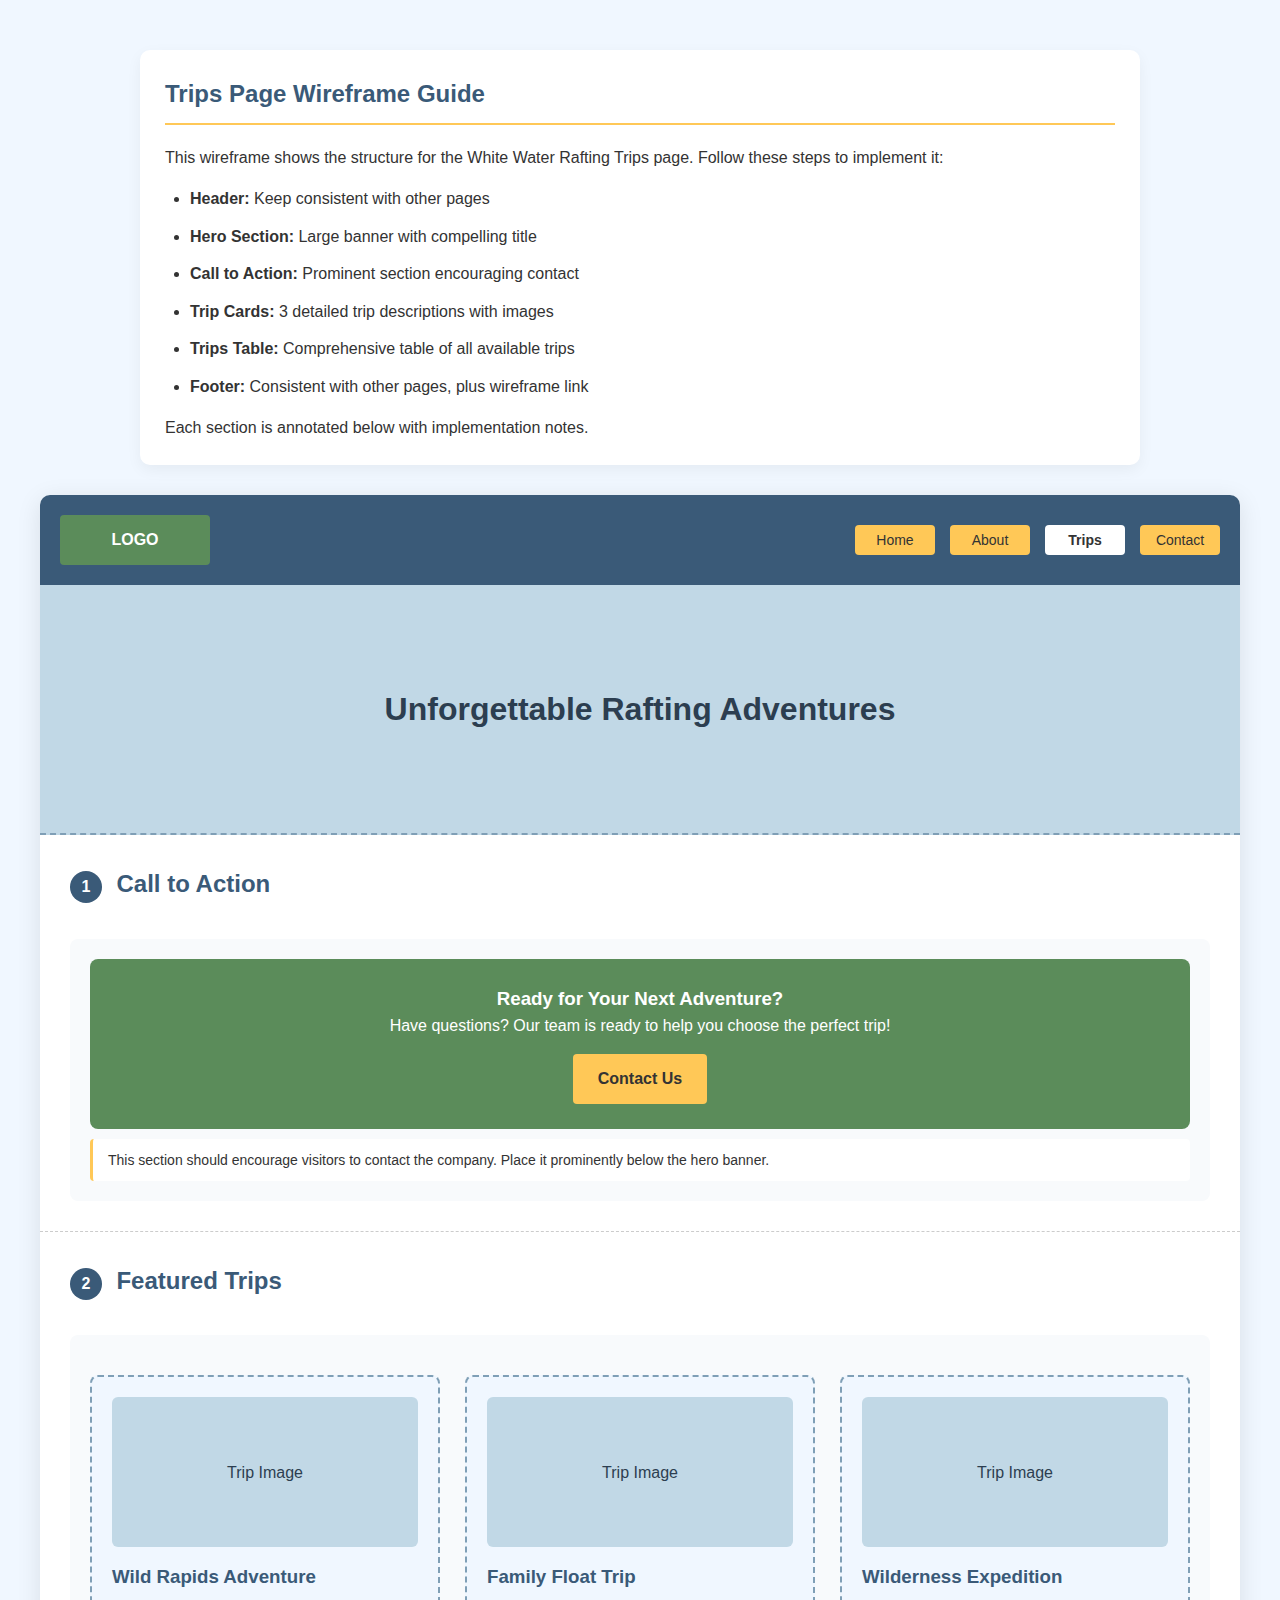
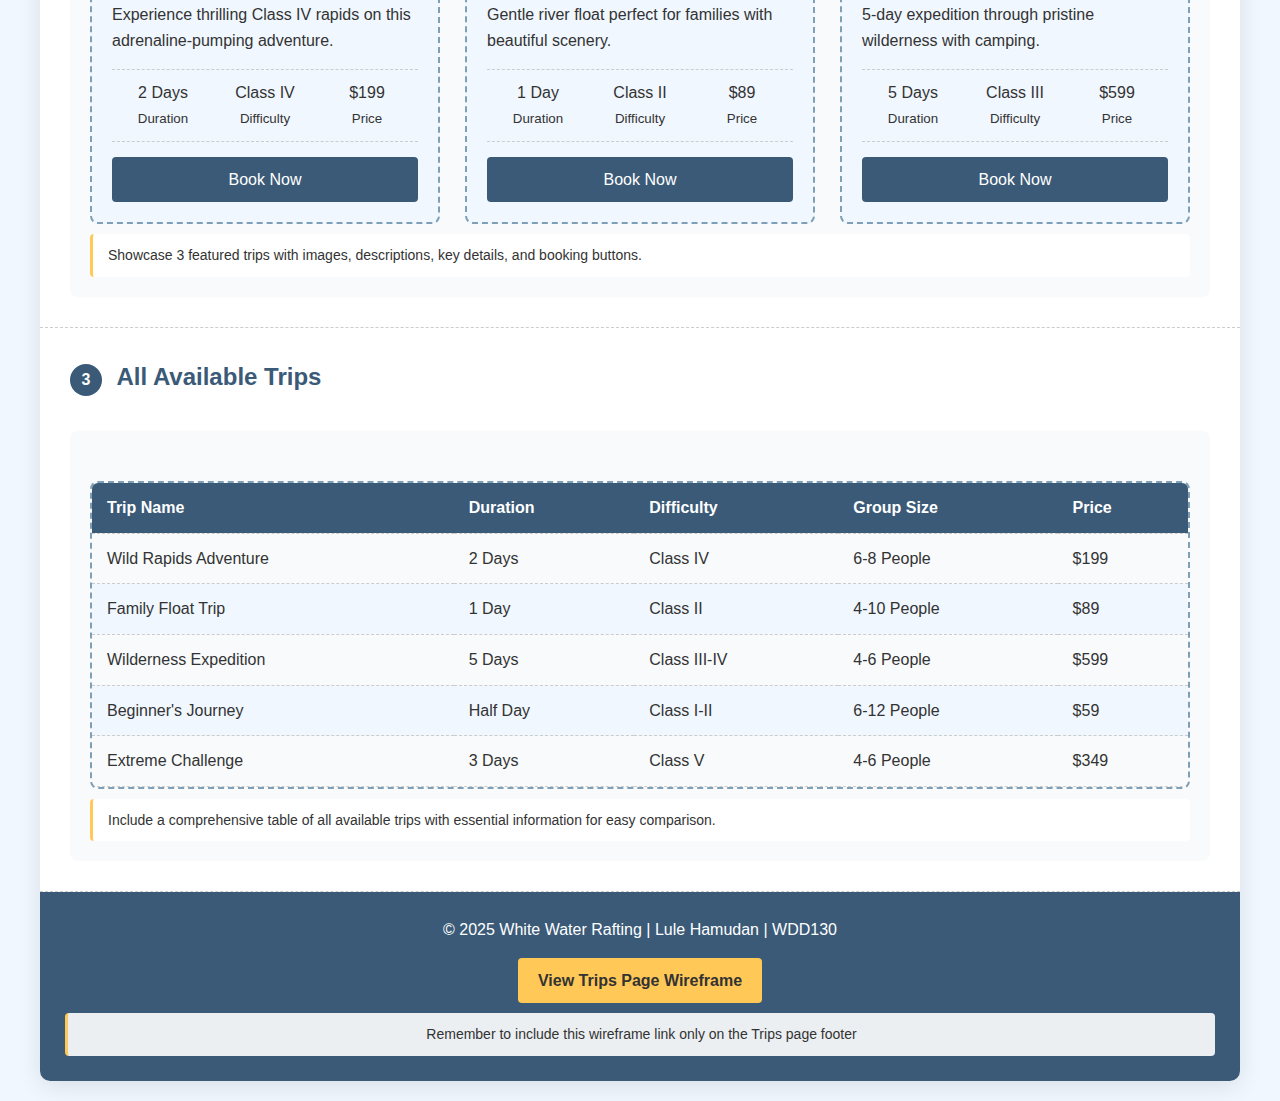
<file: wwr/trips_wireframe.html>
<!DOCTYPE html>
<html lang="en">
<head>
    <meta charset="UTF-8">
    <meta name="viewport" content="width=device-width, initial-scale=1.0">
    <title>Trips Page Wireframe - White Water Rafting</title>
    <style>
        * {
            margin: 0;
            padding: 0;
            box-sizing: border-box;
            font-family: 'Segoe UI', Tahoma, Geneva, Verdana, sans-serif;
        }
        
        body {
            background-color: #f0f7ff;
            padding: 20px;
            line-height: 1.6;
            color: #333;
        }
        
        .wireframe-container {
            max-width: 1200px;
            margin: 0 auto;
            background: white;
            border-radius: 10px;
            box-shadow: 0 5px 25px rgba(0, 0, 0, 0.1);
            overflow: hidden;
        }
        
        header {
            background: #3A5A78;
            padding: 20px;
            display: flex;
            justify-content: space-between;
            align-items: center;
        }
        
        .logo {
            width: 150px;
            height: 50px;
            background: #5B8C5A;
            border-radius: 4px;
            display: flex;
            justify-content: center;
            align-items: center;
            color: white;
            font-weight: bold;
        }
        
        nav ul {
            display: flex;
            list-style: none;
            gap: 15px;
        }
        
        nav li {
            width: 80px;
            height: 30px;
            background: #FFC857;
            border-radius: 4px;
            display: flex;
            justify-content: center;
            align-items: center;
            font-size: 14px;
            color: #333;
        }
        
        nav li.active {
            background: #FFFFFF;
            font-weight: bold;
        }
        
        .hero {
            background: #c1d8e6;
            height: 250px;
            display: flex;
            justify-content: center;
            align-items: center;
            border-bottom: 2px dashed #7f9fb6;
            position: relative;
        }
        
        .hero h1 {
            font-size: 32px;
            color: #2c3e50;
            text-align: center;
            max-width: 80%;
        }
        
        .step {
            padding: 30px;
            border-bottom: 1px dashed #ccc;
        }
        
        .step-number {
            display: inline-block;
            background: #3A5A78;
            color: white;
            width: 32px;
            height: 32px;
            border-radius: 50%;
            text-align: center;
            line-height: 32px;
            margin-right: 10px;
            font-weight: bold;
        }
        
        .step-title {
            display: inline-block;
            font-size: 24px;
            color: #3A5A78;
            margin-bottom: 20px;
        }
        
        .step-content {
            padding: 20px;
            background: #f8fafc;
            border-radius: 8px;
            margin-top: 15px;
        }
        
        .cta-section {
            background: #5B8C5A;
            padding: 25px;
            text-align: center;
            color: white;
            border-radius: 8px;
        }
        
        .cta-button {
            display: inline-block;
            background: #FFC857;
            color: #333;
            padding: 12px 25px;
            border-radius: 4px;
            margin-top: 15px;
            font-weight: bold;
            text-decoration: none;
        }
        
        .trip-cards {
            display: grid;
            grid-template-columns: repeat(auto-fit, minmax(300px, 1fr));
            gap: 25px;
            margin-top: 20px;
        }
        
        .trip-card {
            border: 2px dashed #7f9fb6;
            border-radius: 8px;
            padding: 20px;
            background: #f0f7ff;
        }
        
        .trip-image {
            height: 150px;
            background: #c1d8e6;
            border-radius: 6px;
            margin-bottom: 15px;
            display: flex;
            justify-content: center;
            align-items: center;
            color: #2c3e50;
        }
        
        .trip-details h3 {
            color: #3A5A78;
            margin-bottom: 10px;
        }
        
        .trip-meta {
            display: flex;
            justify-content: space-between;
            margin: 15px 0;
            padding: 10px 0;
            border-top: 1px dashed #ccc;
            border-bottom: 1px dashed #ccc;
        }
        
        .meta-item {
            text-align: center;
            flex: 1;
        }
        
        .book-button {
            background: #3A5A78;
            color: white;
            padding: 10px;
            border-radius: 4px;
            text-align: center;
            margin-top: 10px;
        }
        
        .trips-table {
            border: 2px dashed #7f9fb6;
            border-radius: 8px;
            overflow: hidden;
            margin-top: 30px;
        }
        
        table {
            width: 100%;
            border-collapse: collapse;
        }
        
        thead {
            background: #3A5A78;
            color: white;
        }
        
        th, td {
            padding: 12px 15px;
            text-align: left;
            border-bottom: 1px dashed #ccc;
        }
        
        tbody tr:nth-child(even) {
            background: #f0f7ff;
        }
        
        footer {
            padding: 25px;
            background: #3A5A78;
            color: white;
            text-align: center;
        }
        
        .wireframe-link {
            display: inline-block;
            background: #FFC857;
            color: #333;
            padding: 10px 20px;
            border-radius: 4px;
            margin-top: 15px;
            font-weight: bold;
            text-decoration: none;
        }
        
        .annotation {
            background: rgba(255, 255, 255, 0.9);
            padding: 10px 15px;
            border-radius: 4px;
            font-size: 14px;
            color: #333;
            margin-top: 10px;
            border-left: 3px solid #FFC857;
        }
        
        .instructions {
            max-width: 1000px;
            margin: 30px auto;
            padding: 25px;
            background: white;
            border-radius: 10px;
            box-shadow: 0 5px 15px rgba(0, 0, 0, 0.05);
        }
        
        .instructions h2 {
            color: #3A5A78;
            margin-bottom: 20px;
            padding-bottom: 10px;
            border-bottom: 2px solid #FFC857;
        }
        
        .instructions ul {
            padding-left: 25px;
            margin: 15px 0;
        }
        
        .instructions li {
            margin-bottom: 12px;
        }
        
        @media (max-width: 768px) {
            .trip-cards {
                grid-template-columns: 1fr;
            }
            
            nav ul {
                flex-wrap: wrap;
                justify-content: center;
            }
            
            .hero h1 {
                font-size: 24px;
            }
        }
    </style>
</head>
<body>
    <div class="instructions">
        <h2>Trips Page Wireframe Guide</h2>
        <p>This wireframe shows the structure for the White Water Rafting Trips page. Follow these steps to implement it:</p>
        
        <ul>
            <li><strong>Header:</strong> Keep consistent with other pages</li>
            <li><strong>Hero Section:</strong> Large banner with compelling title</li>
            <li><strong>Call to Action:</strong> Prominent section encouraging contact</li>
            <li><strong>Trip Cards:</strong> 3 detailed trip descriptions with images</li>
            <li><strong>Trips Table:</strong> Comprehensive table of all available trips</li>
            <li><strong>Footer:</strong> Consistent with other pages, plus wireframe link</li>
        </ul>
        
        <p>Each section is annotated below with implementation notes.</p>
    </div>

    <div class="wireframe-container">
        <!-- Header -->
        <header>
            <div class="logo">LOGO</div>
            <nav>
                <ul>
                    <li>Home</li>
                    <li>About</li>
                    <li class="active">Trips</li>
                    <li>Contact</li>
                </ul>
            </nav>
        </header>
        
        <!-- Hero Section -->
        <div class="hero">
            <h1>Unforgettable Rafting Adventures</h1>
        </div>
        
        <!-- Step 1: Call to Action -->
        <div class="step">
            <div>
                <span class="step-number">1</span>
                <h2 class="step-title">Call to Action</h2>
            </div>
            <div class="step-content">
                <div class="cta-section">
                    <h3>Ready for Your Next Adventure?</h3>
                    <p>Have questions? Our team is ready to help you choose the perfect trip!</p>
                    <a href="#" class="cta-button">Contact Us</a>
                </div>
                <div class="annotation">
                    This section should encourage visitors to contact the company. Place it prominently below the hero banner.
                </div>
            </div>
        </div>
        
        <!-- Step 2: Featured Trips -->
        <div class="step">
            <div>
                <span class="step-number">2</span>
                <h2 class="step-title">Featured Trips</h2>
            </div>
            <div class="step-content">
                <div class="trip-cards">
                    <!-- Trip 1 -->
                    <div class="trip-card">
                        <div class="trip-image">Trip Image</div>
                        <div class="trip-details">
                            <h3>Wild Rapids Adventure</h3>
                            <p>Experience thrilling Class IV rapids on this adrenaline-pumping adventure.</p>
                            <div class="trip-meta">
                                <div class="meta-item">
                                    <div>2 Days</div>
                                    <small>Duration</small>
                                </div>
                                <div class="meta-item">
                                    <div>Class IV</div>
                                    <small>Difficulty</small>
                                </div>
                                <div class="meta-item">
                                    <div>$199</div>
                                    <small>Price</small>
                                </div>
                            </div>
                        </div>
                        <div class="book-button">Book Now</div>
                    </div>
                    
                    <!-- Trip 2 -->
                    <div class="trip-card">
                        <div class="trip-image">Trip Image</div>
                        <div class="trip-details">
                            <h3>Family Float Trip</h3>
                            <p>Gentle river float perfect for families with beautiful scenery.</p>
                            <div class="trip-meta">
                                <div class="meta-item">
                                    <div>1 Day</div>
                                    <small>Duration</small>
                                </div>
                                <div class="meta-item">
                                    <div>Class II</div>
                                    <small>Difficulty</small>
                                </div>
                                <div class="meta-item">
                                    <div>$89</div>
                                    <small>Price</small>
                                </div>
                            </div>
                        </div>
                        <div class="book-button">Book Now</div>
                    </div>
                    
                    <!-- Trip 3 -->
                    <div class="trip-card">
                        <div class="trip-image">Trip Image</div>
                        <div class="trip-details">
                            <h3>Wilderness Expedition</h3>
                            <p>5-day expedition through pristine wilderness with camping.</p>
                            <div class="trip-meta">
                                <div class="meta-item">
                                    <div>5 Days</div>
                                    <small>Duration</small>
                                </div>
                                <div class="meta-item">
                                    <div>Class III</div>
                                    <small>Difficulty</small>
                                </div>
                                <div class="meta-item">
                                    <div>$599</div>
                                    <small>Price</small>
                                </div>
                            </div>
                        </div>
                        <div class="book-button">Book Now</div>
                    </div>
                </div>
                <div class="annotation">
                    Showcase 3 featured trips with images, descriptions, key details, and booking buttons.
                </div>
            </div>
        </div>
        
        <!-- Step 3: Trips Table -->
        <div class="step">
            <div>
                <span class="step-number">3</span>
                <h2 class="step-title">All Available Trips</h2>
            </div>
            <div class="step-content">
                <div class="trips-table">
                    <table>
                        <thead>
                            <tr>
                                <th>Trip Name</th>
                                <th>Duration</th>
                                <th>Difficulty</th>
                                <th>Group Size</th>
                                <th>Price</th>
                            </tr>
                        </thead>
                        <tbody>
                            <tr>
                                <td>Wild Rapids Adventure</td>
                                <td>2 Days</td>
                                <td>Class IV</td>
                                <td>6-8 People</td>
                                <td>$199</td>
                            </tr>
                            <tr>
                                <td>Family Float Trip</td>
                                <td>1 Day</td>
                                <td>Class II</td>
                                <td>4-10 People</td>
                                <td>$89</td>
                            </tr>
                            <tr>
                                <td>Wilderness Expedition</td>
                                <td>5 Days</td>
                                <td>Class III-IV</td>
                                <td>4-6 People</td>
                                <td>$599</td>
                            </tr>
                            <tr>
                                <td>Beginner's Journey</td>
                                <td>Half Day</td>
                                <td>Class I-II</td>
                                <td>6-12 People</td>
                                <td>$59</td>
                            </tr>
                            <tr>
                                <td>Extreme Challenge</td>
                                <td>3 Days</td>
                                <td>Class V</td>
                                <td>4-6 People</td>
                                <td>$349</td>
                            </tr>
                        </tbody>
                    </table>
                </div>
                <div class="annotation">
                    Include a comprehensive table of all available trips with essential information for easy comparison.
                </div>
            </div>
        </div>
        
        <!-- Footer -->
        <footer>
            <p>© 2025 White Water Rafting | Lule Hamudan | WDD130</p>
            <a href="images/trips-wireframe.jpg" class="wireframe-link">View Trips Page Wireframe</a>
            <div class="annotation">
                Remember to include this wireframe link only on the Trips page footer
            </div>
        </footer>
    </div>
</body>
</html>
</file>
<file: wwr/styles/rafting.css>
/* Define global variables */
:root {
  --primary-color: #3A5A78; /*Lapis Lazuli*/
  --secondary-color: #5B8C5A; /* Sea Green*/
  --accent1-color: #FFC857; /* Sunglow*/
  --accent2-color: #ffffff; /* White*/

  --heading-font: "Georgia Pro Cond black", georgia, serif;
  --body-font: "Lato", sans-serif;
}

header{
  background-color: var(--accent2-color);
  color: var(--accent1-color);
}
/* Reset box model */
* {
  margin: 0;
  padding: 0;
  box-sizing: border-box;
}

/* Base styles */
body {
  font-family: var(--body-font);
  color: var(--primary-color);
}

/* Page layout container */
header, main, footer {
  width: 840px;
  margin: 0 auto;
}

/* Heading styles */
h1, h2 {
  font-family: var(--heading-font);
  color: var(--primary-color);
}

/* Navigation, paragraphs, sections, and articles */
nav, p, section, article {
  margin: 16px;
  padding: 8px;
}

/* Remove underline from social media links */
.socialmedia a {
  text-decoration: none;
}

/* Hero section */
.hero {
  position: relative;
}

.hero img {
  display: block;
  width: 100%;
  height: auto;
}

 h1 {
  position: absolute;
  top: 20px;
  width: 100%;
  padding: 16px;
  text-align: center;
  opacity: 0.7;
  background-color: var(--accent1-color);
  color: #fff;
  font-family: var(--heading-font);
}

/* Style the article overlay */
.hero article {
  position: absolute;
  bottom: 20px;
  left: 20px;
  background-color: rgba(90, 90, 90, 0.6);
  color: white;
  padding: 16px;
  max-width: 400px;
  border-radius: 8px;
}

/* Style the article image */
.hero article img {
  float: right;
  width: 125px;

}

/* Footer copyright paragraph */
footer p {
  font-size: 0.9rem;
  text-align: center;
  color: var(--primary-color);
}

/* Style footer navigation */
footer .socialmedia {
  display: flex;
  justify-content: center;
  gap: 10px;
  margin-top: 10px;
}

footer .socialmedia img {
  width: 30px;
  height: 30px;
}
</file>
